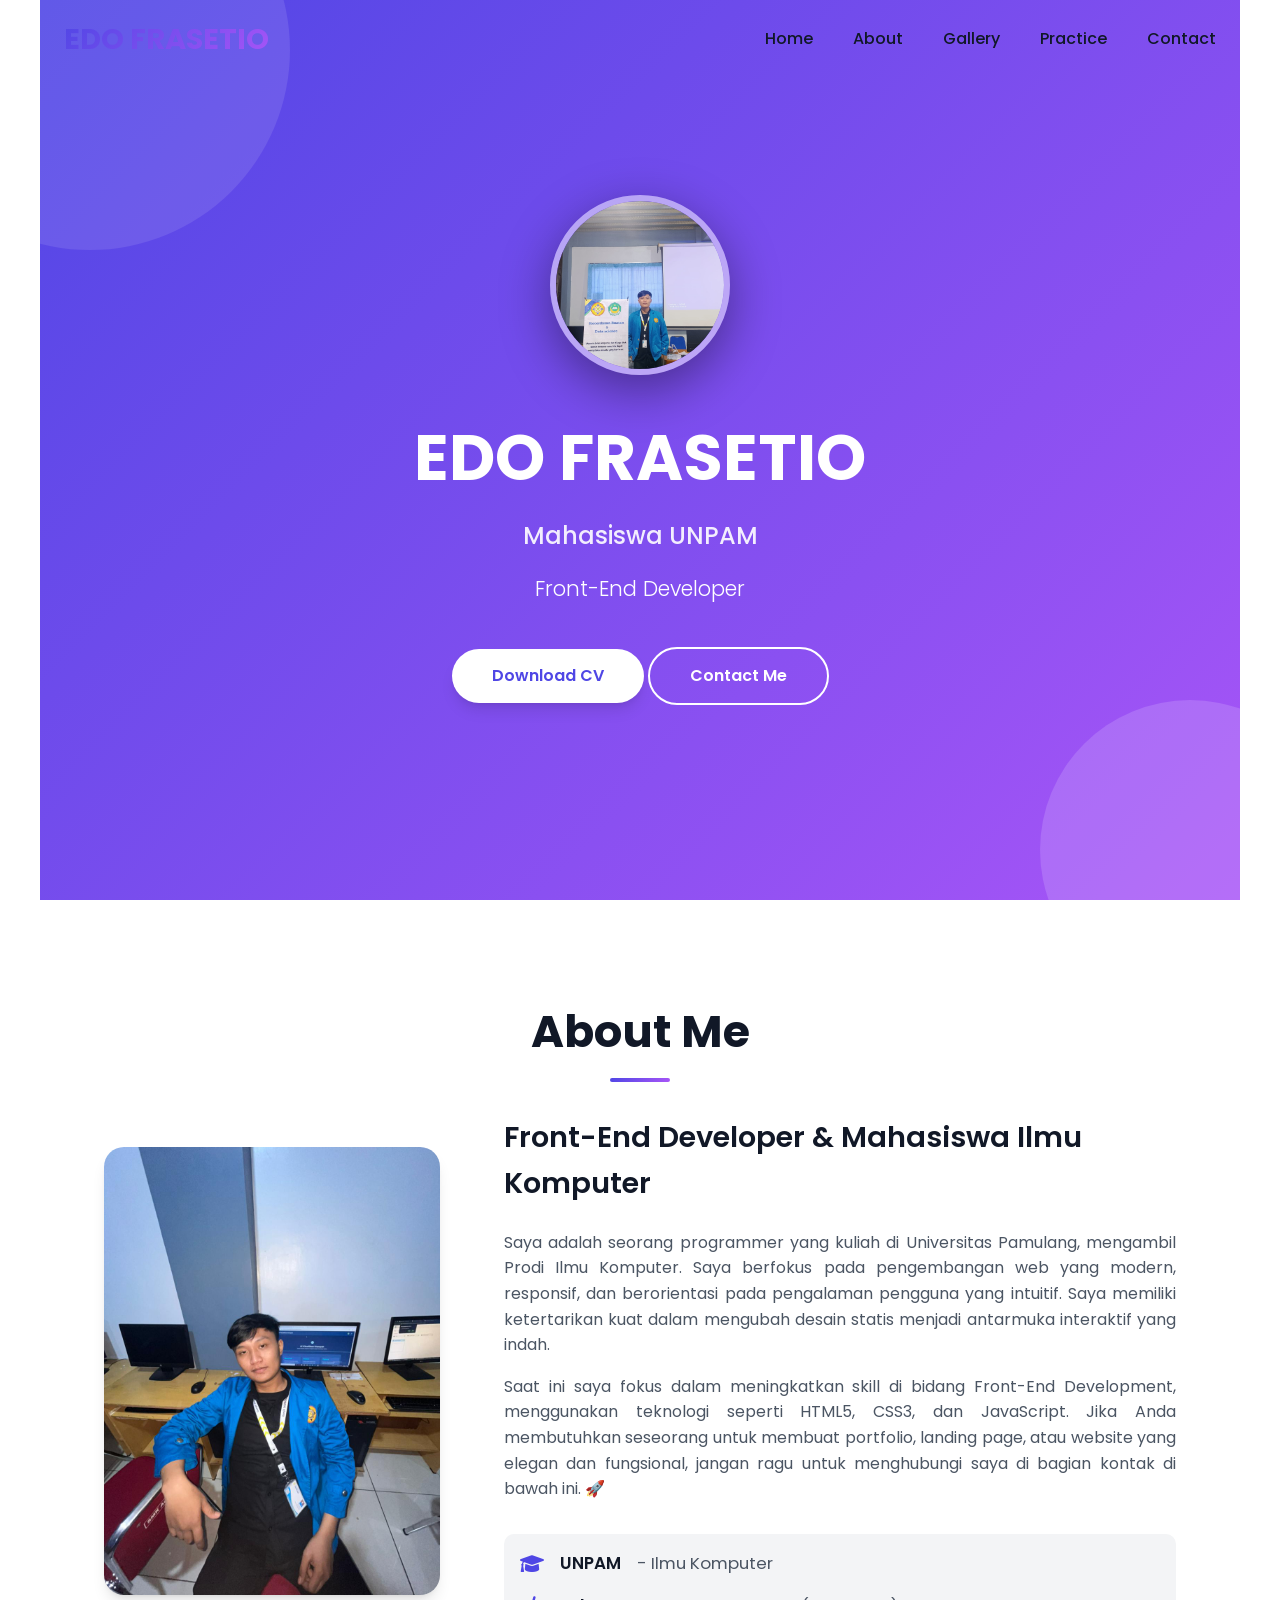
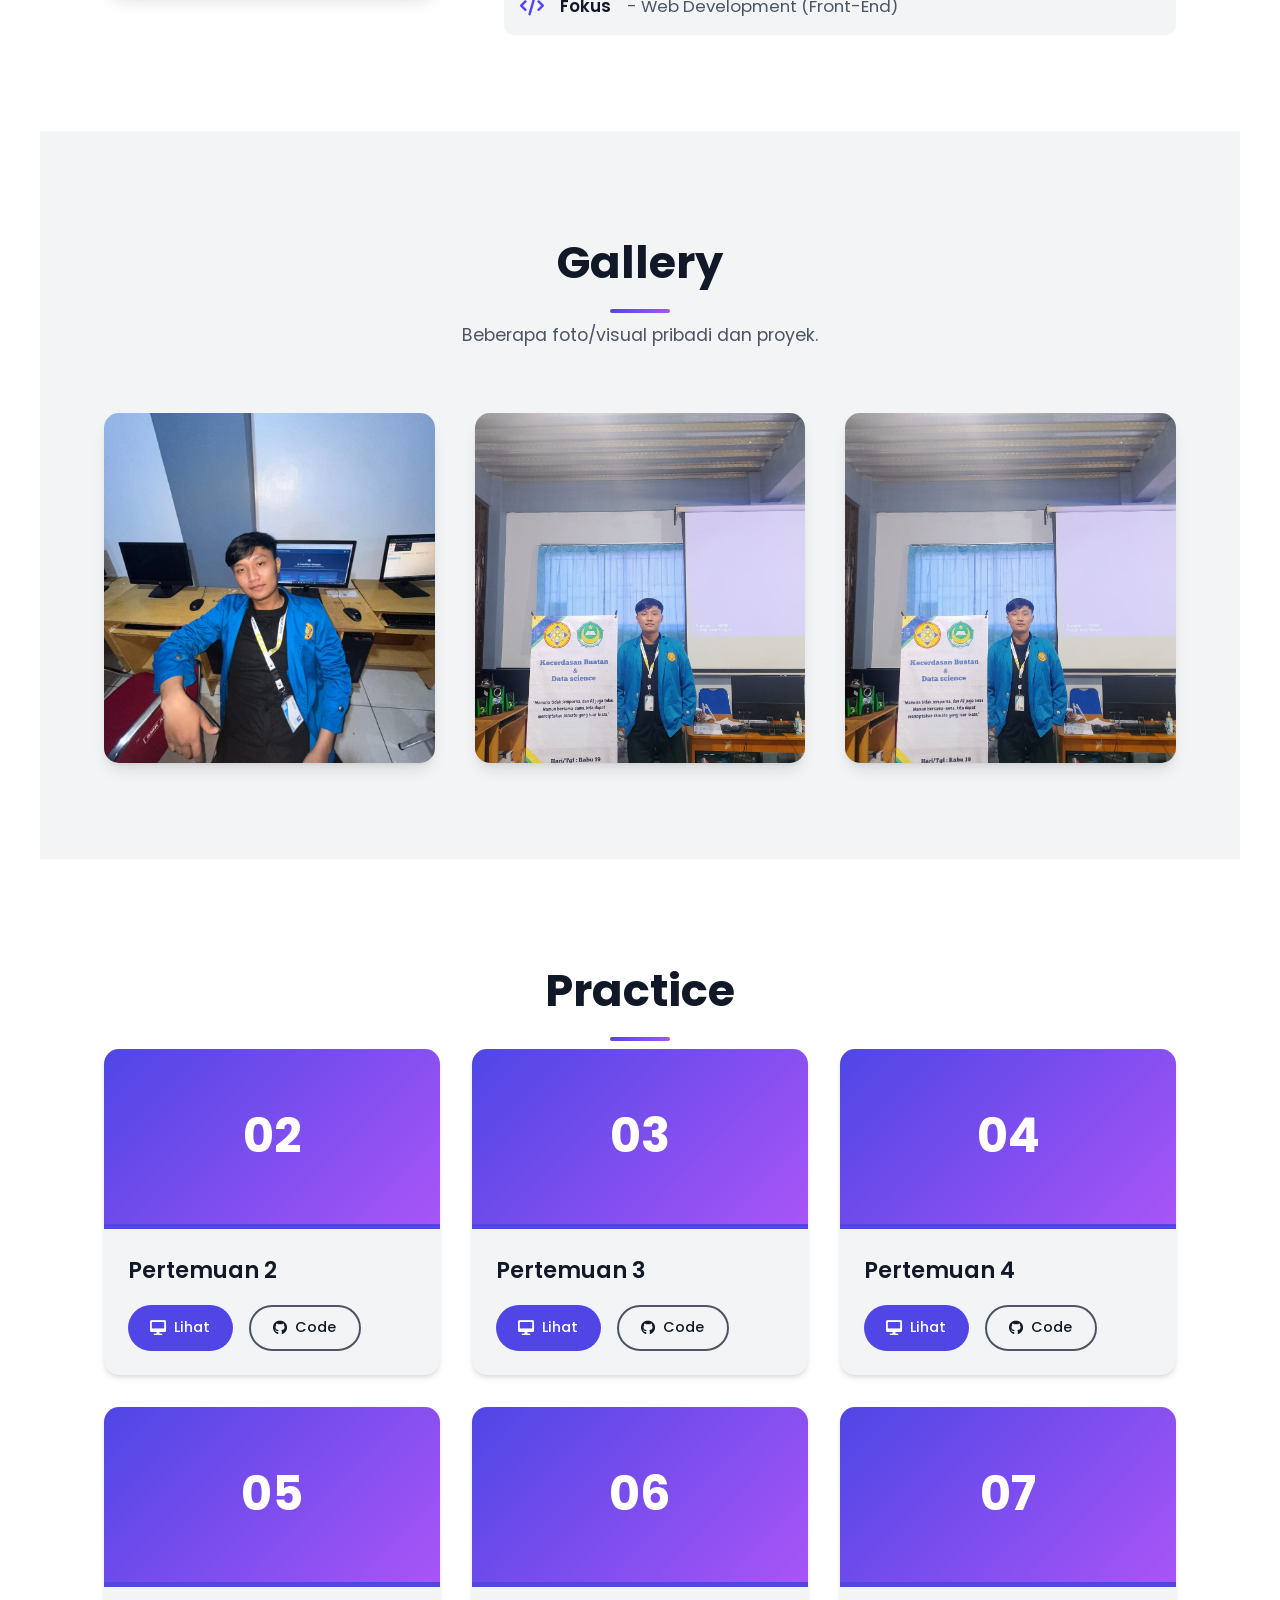
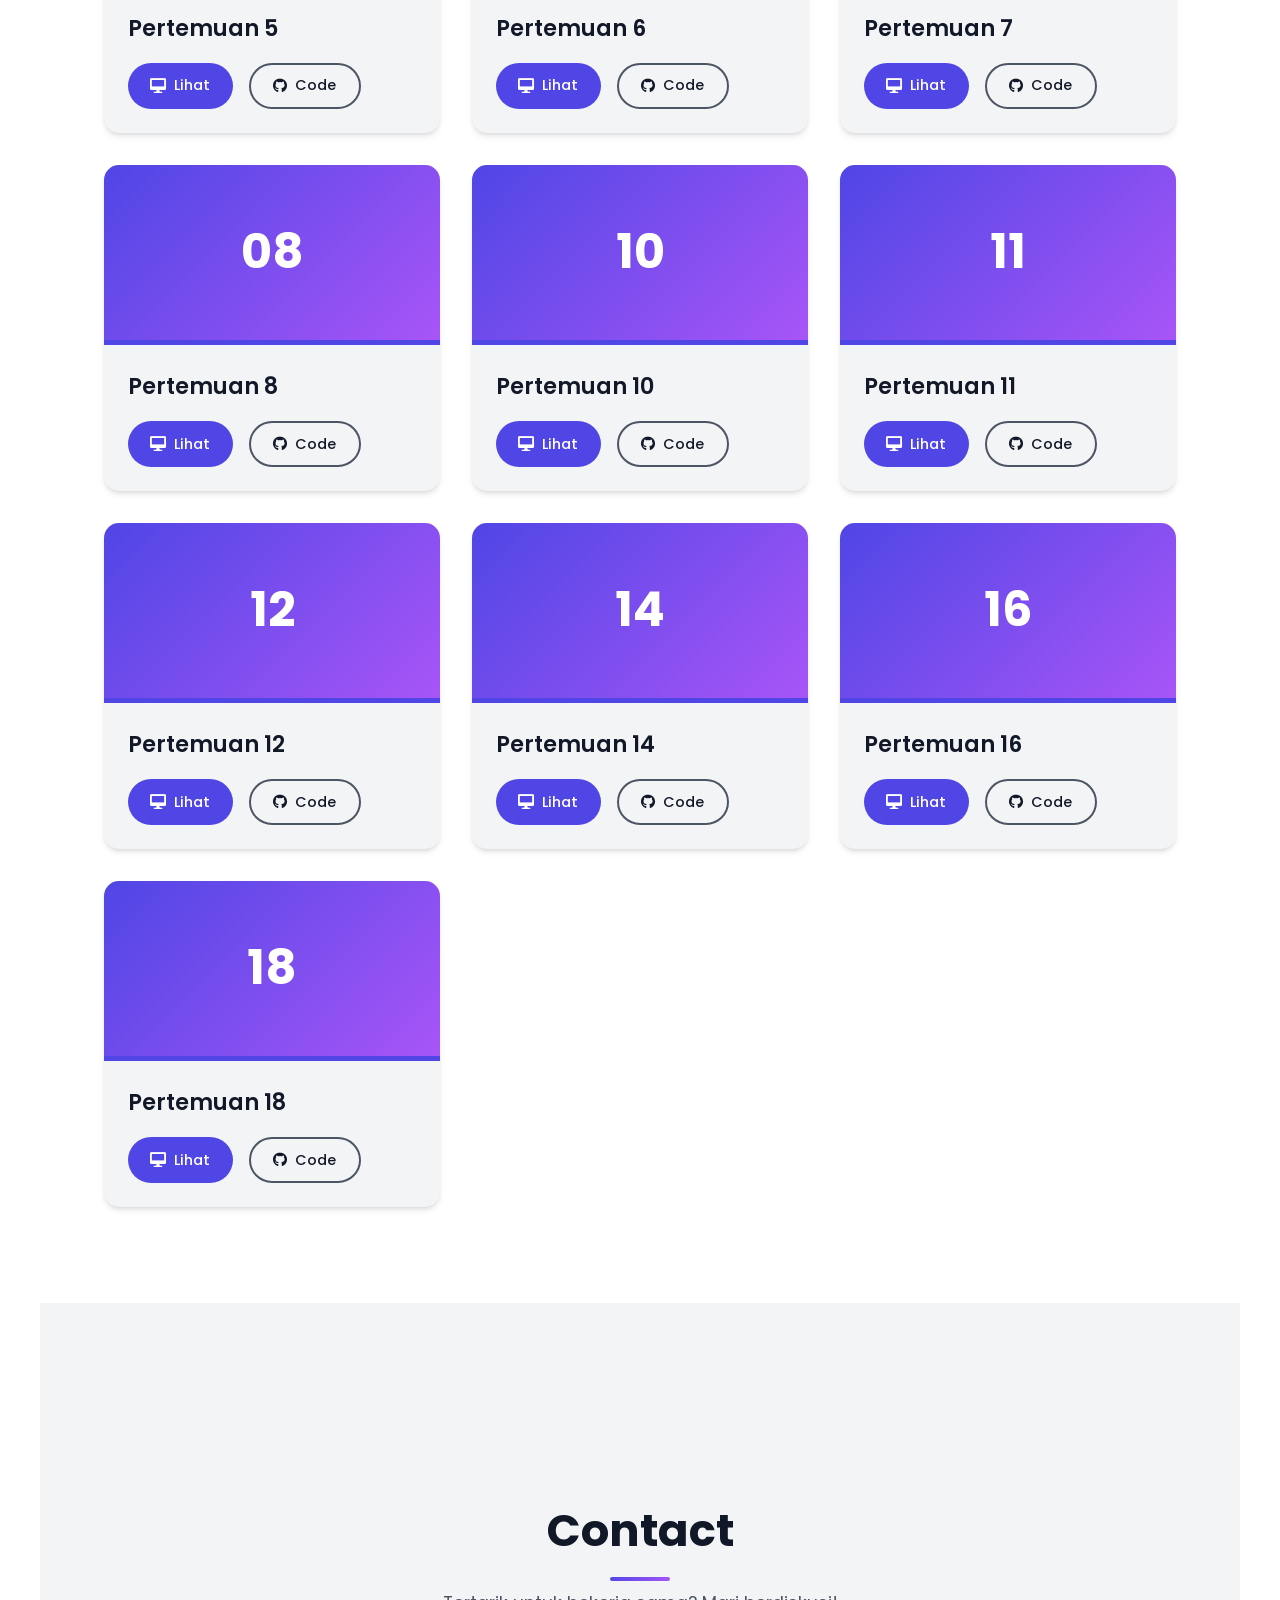
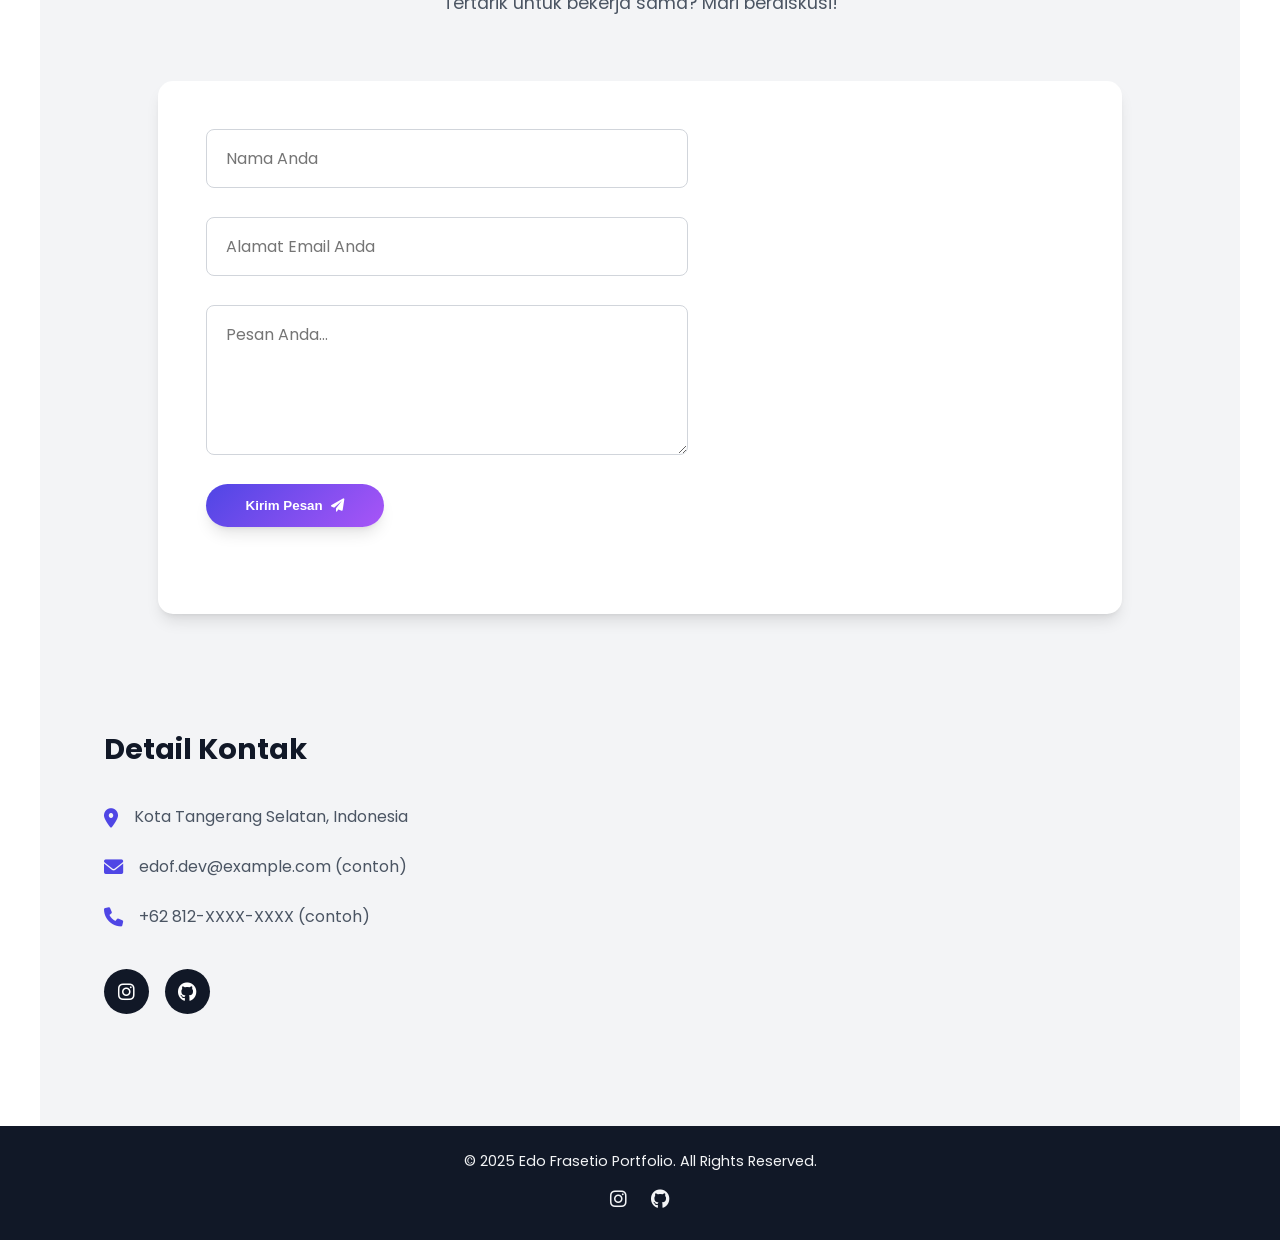
<file: index.html>
<!DOCTYPE html>
<html lang="id">
<head>
    <meta charset="UTF-8">
    <meta name="viewport" content="width=device-width, initial-scale=1.0">
    <title>Portofolio</title>
    <link href="https://fonts.googleapis.com/css2?family=Poppins:wght@300;400;500;600;700&display=swap" rel="stylesheet">
    <link rel="stylesheet" href="https://cdnjs.cloudflare.com/ajax/libs/font-awesome/6.0.0-beta3/css/all.min.css">
    <link rel="stylesheet" href="style.css"> 
</head>
<body>
    <nav class="navbar">
        <div class="logo">EDO FRASETIO</div>
        <ul class="nav-menu">
            <li><a href="#home">Home</a></li>
            <li><a href="#about">About</a></li>
            <li><a href="#gallery">Gallery</a></li>
            <li><a href="#project">Practice</a></li> 
            <li><a href="#contact">Contact</a></li>
        </ul>
        <div class="hamburger">
            <span></span>
            <span></span>
            <span></span>
        </div>
    </nav>

    <section class="hero" id="home">
        <div class="hero-content">
            <img src="img/EDO FRASETIO.02.jpg" alt="Profile" class="hero-image">
            <h1>EDO FRASETIO</h1>
            <h2>Mahasiswa UNPAM</h2>
            <p class="typing-text"></p>
            <div class="hero-buttons">
                <a href="#" class="btn btn-primary">Download CV</a>
                <a href="#contact" class="btn btn-secondary">Contact Me</a>
            </div>
        </div>
    </section>

    <section id="about">
        <h2 class="section-title">About Me</h2>
        <div class="about-content fade-in">
            <div class="about-image">
                <img src="img/EDO FRASETIO.01.jpg" alt="About Me">
            </div>
            <div class="about-text">
                <h3>Front-End Developer & Mahasiswa Ilmu Komputer</h3>
                <p>Saya adalah seorang programmer yang kuliah di Universitas Pamulang, mengambil Prodi Ilmu Komputer. Saya berfokus pada pengembangan web yang modern, responsif, dan berorientasi pada pengalaman pengguna yang intuitif. Saya memiliki ketertarikan kuat dalam mengubah desain statis menjadi antarmuka interaktif yang indah.</p>
                <p>Saat ini saya fokus dalam meningkatkan skill di bidang Front-End Development, menggunakan teknologi seperti HTML5, CSS3, dan JavaScript. Jika Anda membutuhkan seseorang untuk membuat portfolio, landing page, atau website yang elegan dan fungsional, jangan ragu untuk menghubungi saya di bagian kontak di bawah ini. 🚀</p>
                <div class="about-info">
                    <div class="info-item">
                        <i class="fas fa-graduation-cap"></i>
                        <strong>UNPAM</strong> - Ilmu Komputer
                    </div>
                    <div class="info-item">
                        <i class="fas fa-code"></i>
                        <strong>Fokus</strong> - Web Development (Front-End)
                    </div>
                </div>
            </div>
        </div>
    </section>

<section id="gallery" class="gallery-section">
  <h2 class="section-title">Gallery</h2>
  <p class="section-subtitle">Beberapa foto/visual pribadi dan proyek.</p>
  <div class="gallery-container">
    <div class="gallery-card fade-in">
      <img src="img/EDO FRASETIO.01.jpg" alt="Gambar 1" class="gallery-img" />
      <div class="gallery-overlay">
        <h3 class="gallery-title">Profile Saya</h3>
        <p class="gallery-desc">Foto CV / Formal.</p>
      </div>
    </div>

    <div class="gallery-card fade-in">
      <img src="img/EDO FRASETIO.02.jpg" alt="Gambar 2" class="gallery-img" />
      <div class="gallery-overlay">
        <h3 class="gallery-title">Foto saya</h3>
        <p class="gallery-desc">Foto Formal.</p>
      </div>
    </div>

    <div class="gallery-card fade-in">
      <img src="img/EDO FRASETIO.03.jpg" alt="Gambar 3" class="gallery-img" />
      <div class="gallery-overlay">
        <h3 class="gallery-title">Foto Saya</h3>
        <p class="gallery-desc">Foto Formal.</p>
      </div>
    </div>
  </div>
</section>

    <section id="project">
    <h2 class="section-title">Practice</h2>
        <div class="projects-grid">
            <div class="project-card fade-in">
                <div class="project-image">02</div>
                <div class="project-content">
                    <h3>Pertemuan 2</h3>
                <div class="project-buttons">
                        <a href="Pertemuan 2" class="btn-small btn-demo"><i class="fas fa-desktop"></i> Lihat</a>
                        <a href="https://github.com/edofrasetio93-del/Pertemuan-2" class="btn-small btn-code"><i class="fab fa-github"></i> Code</a>
                    </div>
                </div>
            </div>

            <div class="project-card fade-in">
                <div class="project-image">03</div>
                <div class="project-content">
                    <h3>Pertemuan 3</h3>
                <div class="project-buttons">
                        <a href="Pertemuan 3/Font.html" class="btn-small btn-demo"><i class="fas fa-desktop">
                        </i> Lihat</a>
                      <a href="https://github.com/edofrasetio93-del/Pertemuan-3" class="btn-small btn-code"><i class="fab fa-github"></i> Code</a>                    
                    </div>
                </div>
            </div>
            <div class="project-card fade-in">
                <div class="project-image">04</div>
                <div class="project-content">
                    <h3>Pertemuan 4</h3>
                <div class="project-buttons">
                        <a href="Pertemuan 4" class="btn-small btn-demo"><i class="fas fa-desktop"></i> Lihat</a>
                        <a href="https://github.com/edofrasetio93-del/Pertemuan-4" class="btn-small btn-code"><i class="fab fa-github"></i> Code</a>
                    </div>
                </div>
            </div>


            <div class="project-card fade-in">
                <div class="project-image">05</div>
                <div class="project-content">
                    <h3>Pertemuan 5</h3>
                <div class="project-buttons">
                        <a href="Pertemuan 5" class="btn-small btn-demo"><i class="fas fa-desktop"></i> Lihat</a>
                        <a href="https://github.com/edofrasetio93-del/Pertemuan-5" class="btn-small btn-code"><i class="fab fa-github"></i> Code</a>
                    </div>
                </div>
            </div>

            
            <div class="project-card fade-in">
                <div class="project-image">06</div>
                <div class="project-content">
                    <h3>Pertemuan 6</h3>
                <div class="project-buttons">
                        <a href="Pertemuan 6/komponen.html" class="btn-small btn-demo"><i class="fas fa-desktop"></i> Lihat</a>
                        <a href="https://github.com/edofrasetio93-del/Pertemuan-6" class="btn-small btn-code"><i class="fab fa-github"></i> Code</a>
                    </div>
                </div>
            </div>

            <div class="project-card fade-in">
                <div class="project-image">07</div>
                <div class="project-content">
                    <h3>Pertemuan 7</h3>
                <div class="project-buttons">
                        <a href="Pertemuan 7/tabel.html" class="btn-small btn-demo"><i class="fas fa-desktop"></i> Lihat</a>
                        <a href="https://github.com/edofrasetio93-del/Pertemuan-7" class="btn-small btn-code"><i class="fab fa-github"></i> Code</a>
                    </div>
                </div>
            </div>

            <div class="project-card fade-in">
                <div class="project-image">08</div>
                <div class="project-content">
                    <h3>Pertemuan 8</h3>
                <div class="project-buttons">
                        <a href="Pertemuan 8/form.html" class="btn-small btn-demo"><i class="fas fa-desktop"></i> Lihat</a>
                        <a href="https://github.com/edofrasetio93-del/Pertemuan-8" class="btn-small btn-code"><i class="fab fa-github"></i> Code</a>
                    </div>
                </div>
            </div>

            <div class="project-card fade-in">
                <div class="project-image">10</div>
                <div class="project-content">
                    <h3>Pertemuan 10</h3>
                <div class="project-buttons">
                        <a href="Pertemuan 10/pengenalan_css.html" class="btn-small btn-demo"><i class="fas fa-desktop"></i> Lihat</a>
                        <a href="https://github.com/edofrasetio93-del/Pertemuan-10" class="btn-small btn-code"><i class="fab fa-github"></i> Code</a>
                    </div>
                </div>
            </div>

            <div class="project-card fade-in">
                <div class="project-image">11</div>
                <div class="project-content">
                    <h3>Pertemuan 11</h3>
                <div class="project-buttons">
                        <a href="Pertemuan 11/layout_div.html" class="btn-small btn-demo"><i class="fas fa-desktop"></i> Lihat</a>
                        <a href=https://github.com/edofrasetio93-del/Pertemuan-11#" class="btn-small btn-code"><i class="fab fa-github"></i> Code</a>
                    </div>
                </div>
            </div>

            <div class="project-card fade-in">
                <div class="project-image">12</div>
                <div class="project-content">
                    <h3>Pertemuan 12</h3>
                <div class="project-buttons">
                        <a href="Pertemuan 12/Penggunaan_tabel.html" class="btn-small btn-demo"><i class="fas fa-desktop"></i> Lihat</a>
                        <a href="https://github.com/edofrasetio93-del/Pertemuan-12" class="btn-small btn-code"><i class="fab fa-github"></i> Code</a>
                    </div>
                </div>
            </div>

            <div class="project-card fade-in">
                <div class="project-image">14</div>
                <div class="project-content">
                    <h3>Pertemuan 14</h3>
                <div class="project-buttons">
                        <a href="Pertemuan 14/index.html" class="btn-small btn-demo"><i class="fas fa-desktop"></i> Lihat</a>
                        <a href="https://github.com/edofrasetio93-del/Pertemuan-14" class="btn-small btn-code"><i class="fab fa-github"></i> Code</a>
                    </div>
                </div>
            </div>

            <div class="project-card fade-in">
                <div class="project-image">16</div>
                <div class="project-content">
                    <h3>Pertemuan 16</h3>
                <div class="project-buttons">
                        <a href="Pertemuan 16/index.html" class="btn-small btn-demo"><i class="fas fa-desktop"></i> Lihat</a>
                        <a href="https://github.com/edofrasetio93-del/Pertemuan-16" class="btn-small btn-code"><i class="fab fa-github"></i> Code</a>
                    </div>
                </div>
            </div>

            <div class="project-card fade-in">
                <div class="project-image">18</div>
                <div class="project-content">
                    <h3>Pertemuan 18</h3>
                <div class="project-buttons">
                        <a href="Pertemuan 18/Pemesanan Menu/index.html" class="btn-small btn-demo"><i class="fas fa-desktop"></i> Lihat</a>
                        <a href="https://github.com/edofrasetio93-del/Pertemuan-18.git" class="btn-small btn-code"><i class="fab fa-github"></i> Code</a>
                    </div>
                </div>
            </div>
    </section>

<section id="contact">
    <section id="contact">
    <h2 class="section-title">Contact</h2>
    <p class="section-subtitle">Tertarik untuk bekerja sama? Mari berdiskusi!</p>

    <div class="contact-wrapper fade-in">
        <form class="contact-form" id="contact-form" action="https://formspree.io/f/xpwvrjjl" method="POST">
            <div class="form-group">
                <input type="text" name="Nama" id="name" placeholder="Nama Anda" class="input-field" required/>
                <span class="error" id="nameError"></span>
            </div>
            <div class="form-group">
                <input type="email" name="Email" id="email" placeholder="Alamat Email Anda" class="input-field" required/>
                <span class="error" id="emailError"></span>
            </div>
            <div class="form-group">
                <textarea name="Pesan" id="message" placeholder="Pesan Anda..." class="textarea-field" required></textarea>
                <span class="error" id="messageError"></span>
            </div>
            <button type="submit" class="contact-btn btn-primary">Kirim Pesan <i class="fas fa-paper-plane"></i></button>
            <p id="form-status" style="margin-top: 15px; font-weight: bold;"></p> 
        </form>

        </div>
</section>

        <div class="contact-info">
            <h3>Detail Kontak</h3>
            <div class="info-group">
                <i class="fas fa-map-marker-alt"></i>
                <p>Kota Tangerang Selatan, Indonesia</p>
            </div>
            <div class="info-group">
                <i class="fas fa-envelope"></i>
                <p>edof.dev@example.com (contoh)</p>
            </div>
            <div class="info-group">
                <i class="fas fa-phone"></i>
                <p>+62 812-XXXX-XXXX (contoh)</p>
            </div>
            <div class="social-links">
                <a href="#" class="social-link" title="Instagram"><i class="fab fa-instagram"></i></a>
                <a href="https://github.com/edofrasetio93-del" class="social-link" title="GitHub"><i class="fab fa-github"></i></a>
            </div>
        </div>
    </div>
</section>

    <footer>
        <p>&copy; 2025 Edo Frasetio Portfolio. All Rights Reserved.</p>
        <div class="footer-socials">
            <a href="#" class="social-link"><i class="fab fa-instagram" ></i></a>
            <a href="https://github.com/edofrasetio93-del" class="social-link"><i class="fab fa-github"></i></a>
            
        </div>
    </footer>

    <script src="script.js"></script> 
</body>
</html>
</file>
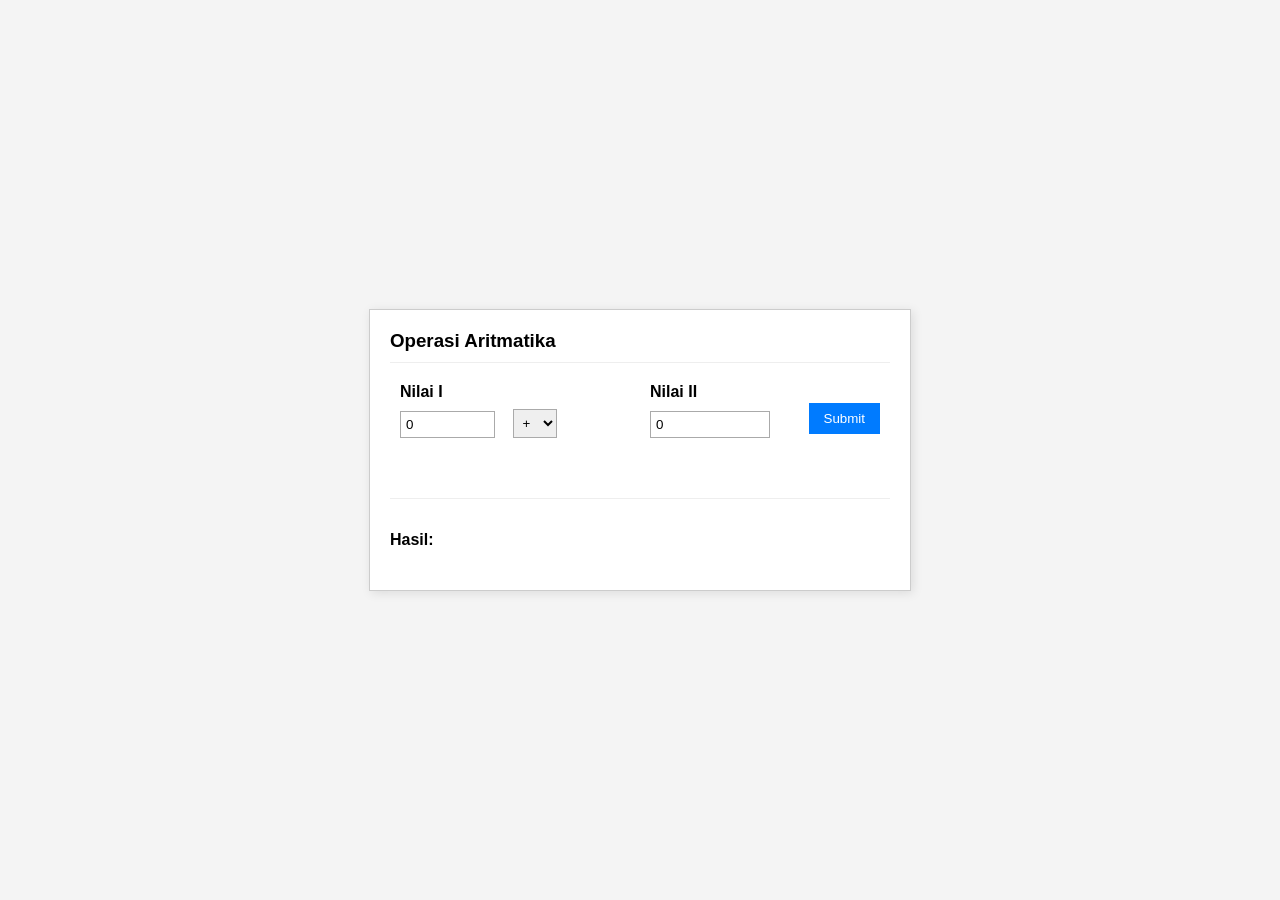
<file: Pertemuan 14/index.html>
<!DOCTYPE html>
<html lang="id">

<head>
  <meta charset="UTF-8">
  <meta name="viewport" content="width=device-width, initial-scale=1.0">
  <title>KALKULATOR</title>
  <style>
    body {
      font-family: Arial, sans-serif;
      display: flex;
      justify-content: center;
      align-items: center;
      min-height: 100vh;
      margin: 0;
      background-color: #f4f4f4;
    }

    .kalkulator-container {
      width: 500px;
      border: 1px solid #ccc;
      box-shadow: 2px 2px 10px rgba(0, 0, 0, 0.1);
      background-color: white;
      padding: 20px;
    }

    .header {
      display: flex;
      justify-content: space-between;
      align-items: center;
      border-bottom: 1px solid #eee;
      padding-bottom: 10px;
      margin-bottom: 20px;
    }

    .header h3 {
      margin: 0;
    }

    .content {
      display: flex;
      flex-direction: column;
    }

    .input-group {
      display: flex;
      justify-content: space-between;
      margin-bottom: 15px;
    }

    .input-col {
      flex: 1;
      padding: 0 10px;
    }

    .input-col label {
      display: block;
      margin-bottom: 5px;
      font-weight: bold;
    }

    .input-col input,
    .input-col select {
      width: calc(100% - 10px);
      padding: 5px;
      margin-top: 5px;
      border: 1px solid #aaa;
    }

    .operator-select {
      display: flex;
      align-items: flex-end;
    }

    .operator-select select {
      width: auto;
      margin-right: 10px;
    }

    .submit-btn {
      background-color: #007bff;
      color: white;
      border: none;
      padding: 8px 15px;
      cursor: pointer;
      float: right;
      margin-top: 20px;
    }

    .welcome-msg {
      text-align: right;
      font-style: italic;
      color: #555;
      margin-bottom: 20px;
    }
  </style>
</head>

<body>

  <div class="kalkulator-container">
    <div class="header">
      <h3>Operasi Aritmatika</h3>
    </div>


    <div class="content">
      <div class="input-group">
        <div class="input-col">
          <label for="nilai1">Nilai I</label>
          <input type="number" id="nilai1" value="0">
    </div>
    <div class="input-group">
        <div class="input-col operator-select">
          <select id="operator">
            <option value="+">+</option>
            <option value="-">-</option>
            <option value="*">*</option>
            <option value="/">/</option>
            <option value="%">%</option>
          </select>
        </div>
        <div class="input-col">
          <label for="nilai2">Nilai II</label>
          <input type="number" id="nilai2" value="0">
        </div>
      </div>

        <div class="input-col" style="text-align: right;">
          <button class="submit-btn" onclick="hitung()">Submit</button>
        </div>
      </div>

      <div style="margin-top: 30px; border-top: 1px solid #eee; padding-top: 10px;">
        <h4>Hasil: <span id="hasil"></span></h4>
      </div>
    </div>
  </div>

  <script src="script.js"></script>

</body>

</html>
</file>
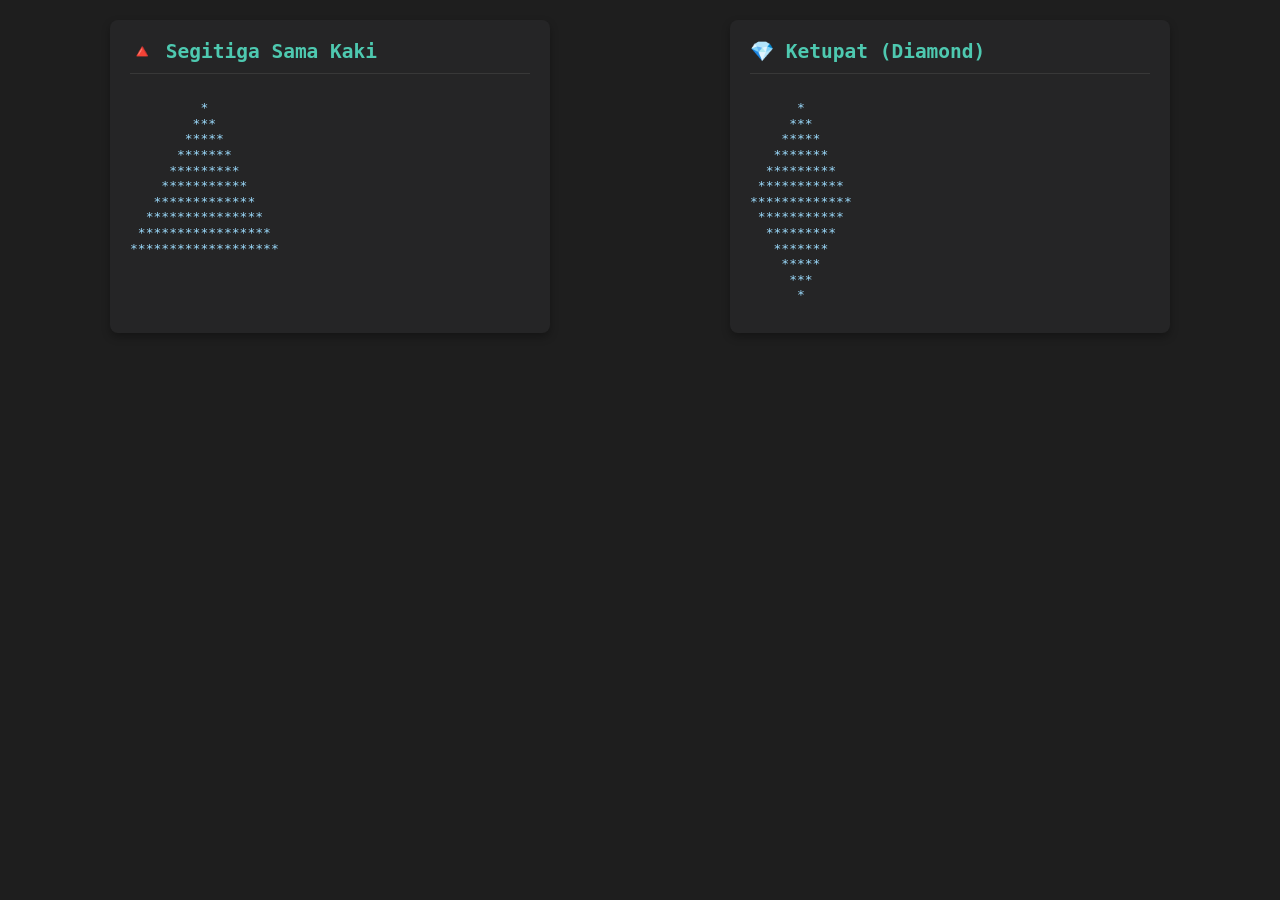
<file: pertemuan 16/index.html>
<!DOCTYPE html>
<html lang="id">
<head>
    <meta charset="UTF-8">
    <meta name="viewport" content="width=device-width, initial-scale=1.0">
    <title>Pola Bintang JavaScript</title>
    <link rel="stylesheet" href="style.css">
</head>
<body>

    <div class="container">
        <h2>🔺 Segitiga Sama Kaki</h2>
        <pre id="outputSegitiga"></pre>
    </div>

    <div class="container">
        <h2>💎 Ketupat (Diamond)</h2>
        <pre id="outputKetupat"></pre>
    </div>

    <script src="script.js"></script>

</body>
</html>
</file>
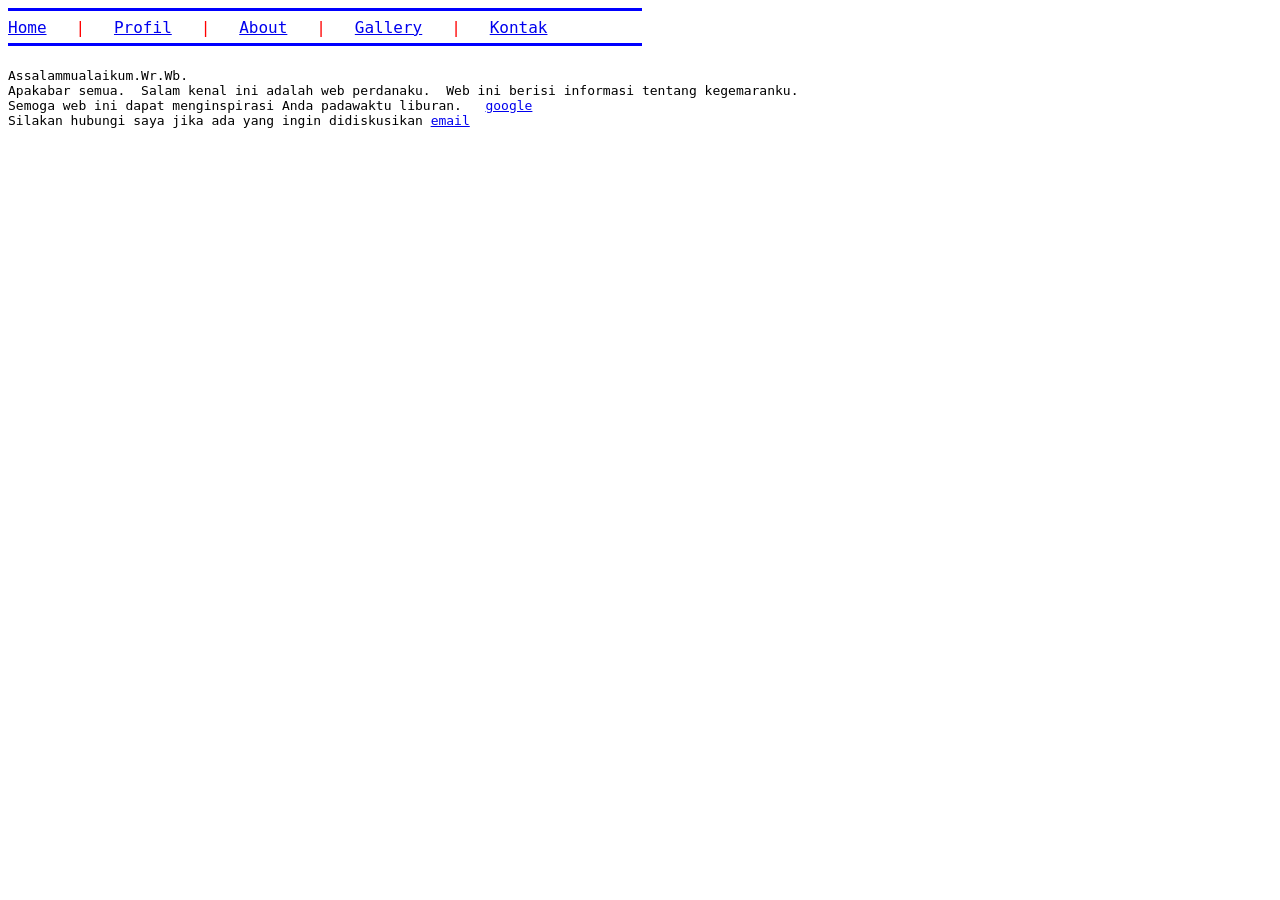
<file: Pertemuan 5/index.html>
<HTML>

<HEAD>
  <TITLE> Contoh Hyperlink </TITLE>
</HEAD>

<BODY>
  <pre>
<hr color="blue" size=3 width=50% align="left"><font size= 4 color="red"><a
href="home.html">Home</a>   |   <a href="profil.html">Profil</a>   |   <a href="about.html">About</a>   |   <a href="galery.html">Gallery</a>   |   <a href="kontak.html">Kontak</a></font>
<hr color="blue" size=3 width=50% align="left">
<font size=3>Assalammualaikum.Wr.Wb. 
Apakabar semua.  Salam kenal ini adalah web perdanaku.  Web ini berisi informasi tentang kegemaranku. <br>Semoga web ini dapat menginspirasi Anda padawaktu liburan.   <a href="https://share.google/t0PjPVH1r5dU6V2US">google</a>
Silakan hubungi saya jika ada yang ingin didiskusikan <a href="tommario170@gmail.com">email</a> 
</font>
</pre>
</BODY>

</HTML>
</file>
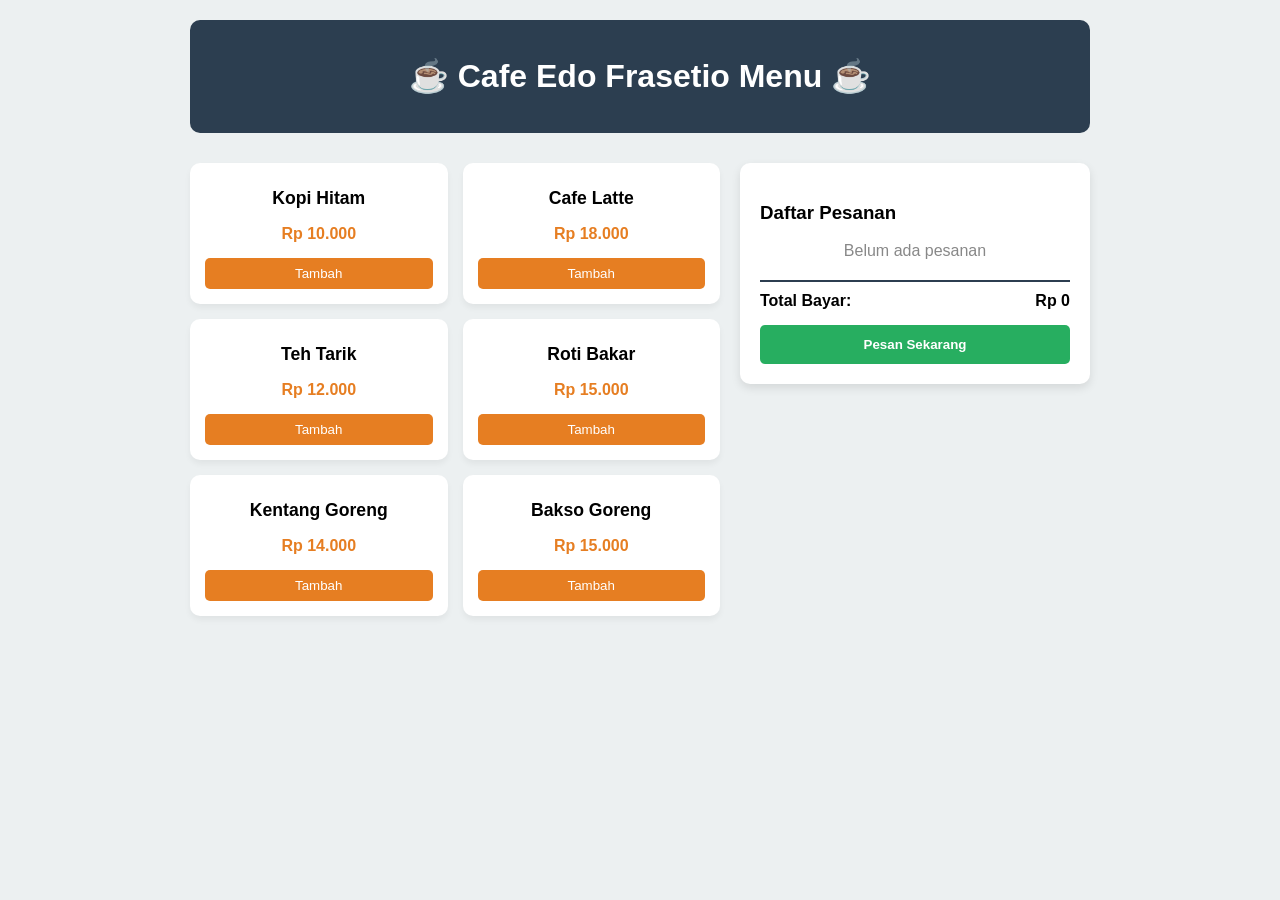
<file: Pertemuan 18/Pemesanan Menu/index.html>
<!DOCTYPE html>
<html lang="id">
<head>
    <meta charset="UTF-8">
    <meta name="viewport" content="width=device-width, initial-scale=1.0">
    <title>Sistem Pemesanan Menu Cafe</title>
    <link rel="stylesheet" href="style.css">
</head>
<body>

<div class="container">
    <header>
        <h1>☕ Cafe Edo Frasetio Menu ☕</h1>
    </header>

    <div class="menu-grid">
        <div class="menu-card">
            <h3>Kopi Hitam</h3>
            <p>Rp 10.000</p>
            <button class="btn-add" onclick="tambahItem('Kopi Hitam', 10000)">Tambah</button>
        </div>
        <div class="menu-card">
            <h3>Cafe Latte</h3>
            <p>Rp 18.000</p>
            <button class="btn-add" onclick="tambahItem('Cafe Latte', 18000)">Tambah</button>
        </div>
        <div class="menu-card">
            <h3>Teh Tarik</h3>
            <p>Rp 12.000</p>
            <button class="btn-add" onclick="tambahItem('Teh Tarik', 12000)">Tambah</button>
        </div>
        <div class="menu-card">
            <h3>Roti Bakar</h3>
            <p>Rp 15.000</p>
            <button class="btn-add" onclick="tambahItem('Roti Bakar', 15000)">Tambah</button>
        </div>
        <div class="menu-card">
            <h3>Kentang Goreng</h3>
            <p>Rp 14.000</p>
            <button class="btn-add" onclick="tambahItem('Kentang Goreng', 14000)">Tambah</button>
        </div>
        <div class="menu-card">
            <h3>Bakso Goreng</h3>
            <p>Rp 15.000</p>
            <button class="btn-add" onclick="tambahItem('Bakso Goreng', 15000)">Tambah</button>
        </div>
    </div>

    <div class="cart-section">
        <h3>Daftar Pesanan</h3>
        <div id="cart-list">
            <p style="color: #888; text-align: center;">Belum ada pesanan</p>
        </div>
        
        <div class="total-area">
            <div style="display: flex; justify-content: space-between; font-weight: bold;">
                <span>Total Bayar:</span>
                <span id="total-harga">Rp 0</span>
            </div>
            <button class="btn-checkout" onclick="checkout()">Pesan Sekarang</button>
        </div>
    </div>
</div>

<script src="script.js"></script>

</body>
</html>
</file>
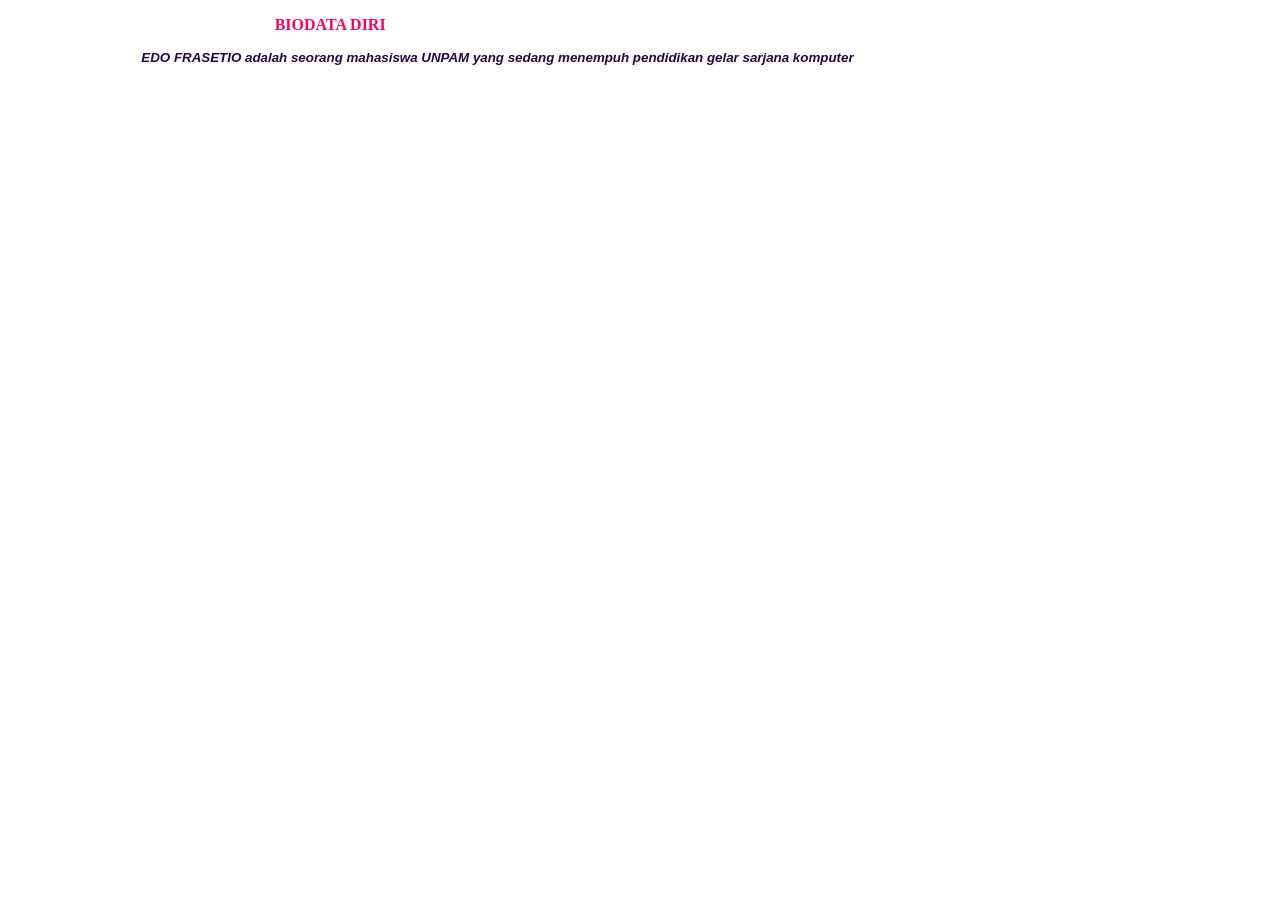
<file: Pertemuan 10/pengenalan_css.html>
<!DOCTYPE html>
<html lang="en">

<head>
  <meta charset="UTF-8">
  <meta name="viewport" content="width=device-width, initial-scale=1.0">
  <title>Pengenalan CSS</title>
  <style type="text/css">
    .htebal {
      font-family: Tahoma;
      color: rgb(255, 0, 98);
      font-weight: bold;
      text-indent: 200pt;
    }

    h2.hmiring {
      font-family: Arial;
      color: rgb(40, 2, 77);
      font-size: 10pt;
      font-style: italic;
      text-indent: 100pt;
    }
  </style>
</head>

<body>
  <p class="htebal">BIODATA DIRI</p>
  <h2 class="hmiring">
    EDO FRASETIO adalah seorang mahasiswa UNPAM yang sedang menempuh pendidikan gelar sarjana komputer
  </h2>
</body>

</html>
</file>
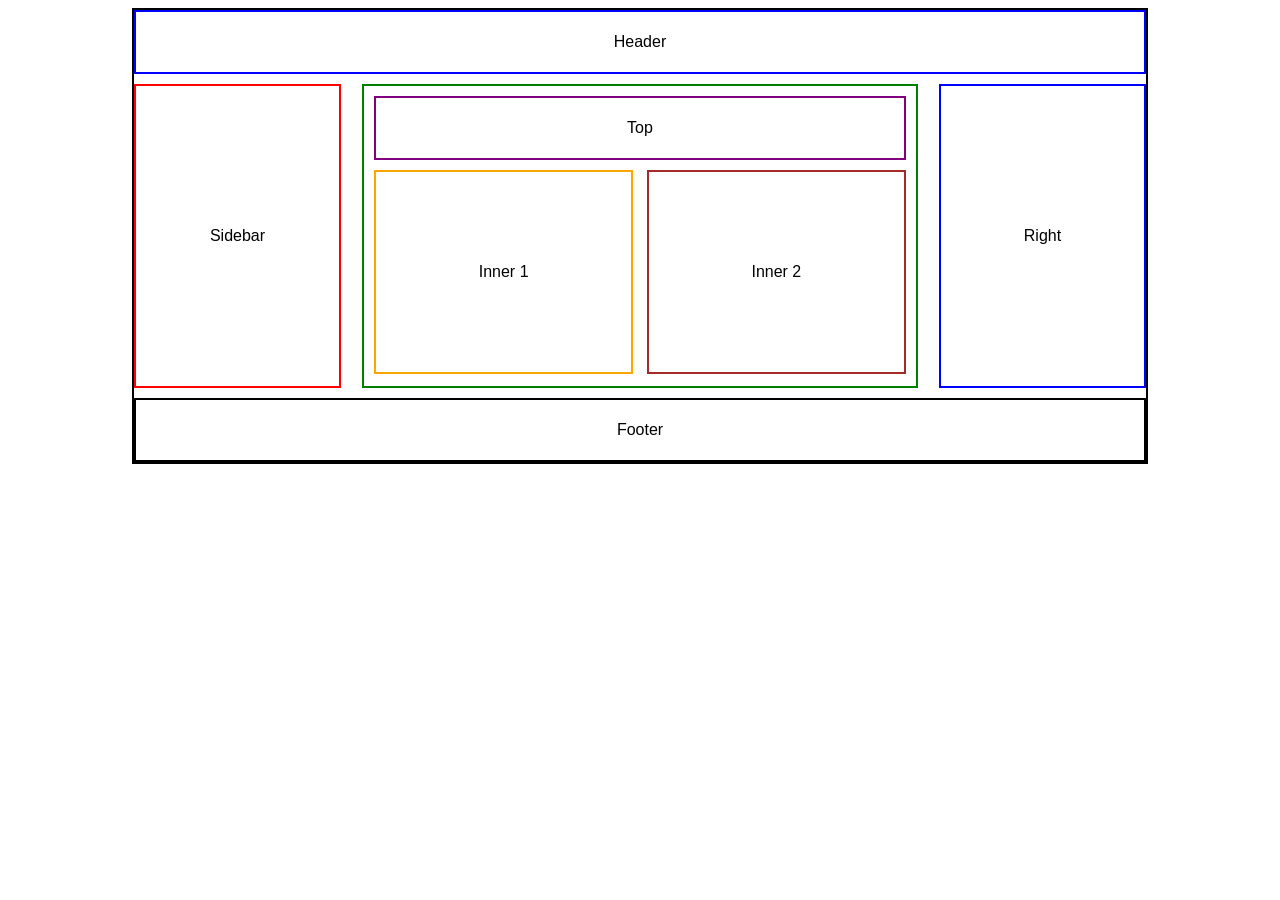
<file: Pertemuan 11/layout_div.html>
<!DOCTYPE html>
<html lang="id">
<head>
  <meta charset="UTF-8">
  <meta name="viewport" content="width=device-width, initial-scale=1.0">
  <title>Contoh Layout Div</title>
  <link rel="stylesheet" href="style.css">
</head>
<body>

  <div id="wrapper">
    <div id="header">Header</div>

    <div id="main">
      <div id="sidebar">Sidebar</div>

      <div id="content">
        <div id="top">Top</div>

        <div id="inner">
          <div id="inner2">Inner 1</div>
          <div id="sidebar2">Inner 2</div>
        </div>
      </div>

      <div id="right">Right</div>
    </div>

    <div id="footer">Footer</div>
  </div>

</body>
</html>
</file>
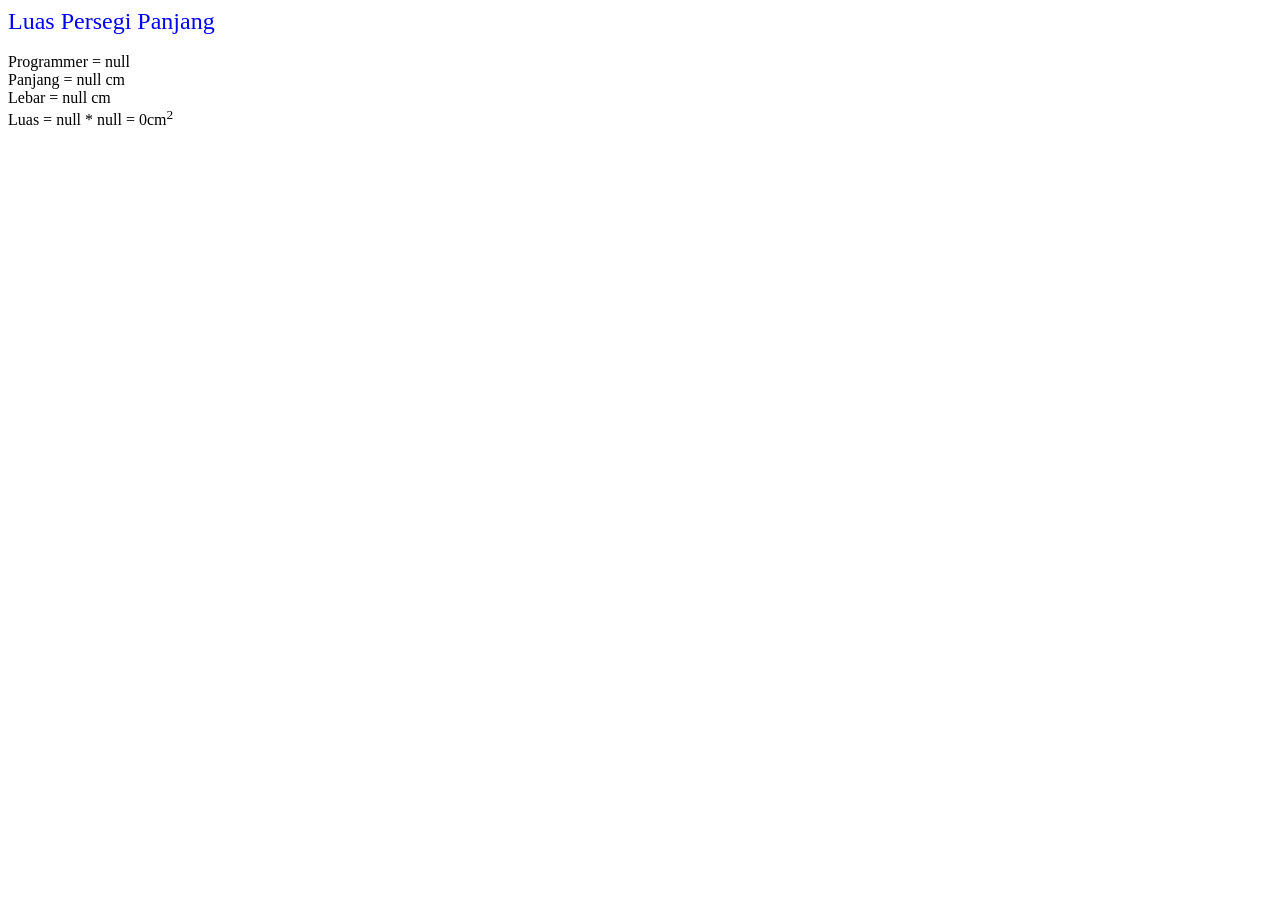
<file: Pertemuan 14/Alert.html>
<!DOCTYPE html>
<html lang="en">
<head>
  <meta charset="UTF-8">
  <meta name="viewport" content="width=device-width, initial-scale=1.0">
  <title>Contoh Alert</title>
</head>
<body>
  <script language="JavaScript" type="text/javascript">
    nama = prompt("Masukkan nama Anda");
    panjang = prompt("Masukan panjang", "25");
    lebar = prompt("Masukan lebar", "");

    // luas = parseInt(panjang) * parseInt(lebar);  // parseInt
    luas = panjang * lebar; // parseFloat otomatis dari prompt

    document.write("<font size=5 color='blue'>Luas Persegi Panjang</font><br>");
    document.write("<br>");
    document.write("Programmer = " + nama + "<br>");
    document.write("Panjang = " + panjang + " cm<br>");
    document.write("Lebar = " + lebar + " cm<br>");
    document.write("Luas = " + panjang + " * " + lebar + " = " + luas +
    "cm<sup>2</sup><br>");
</script>
</body>
</html>
</file>
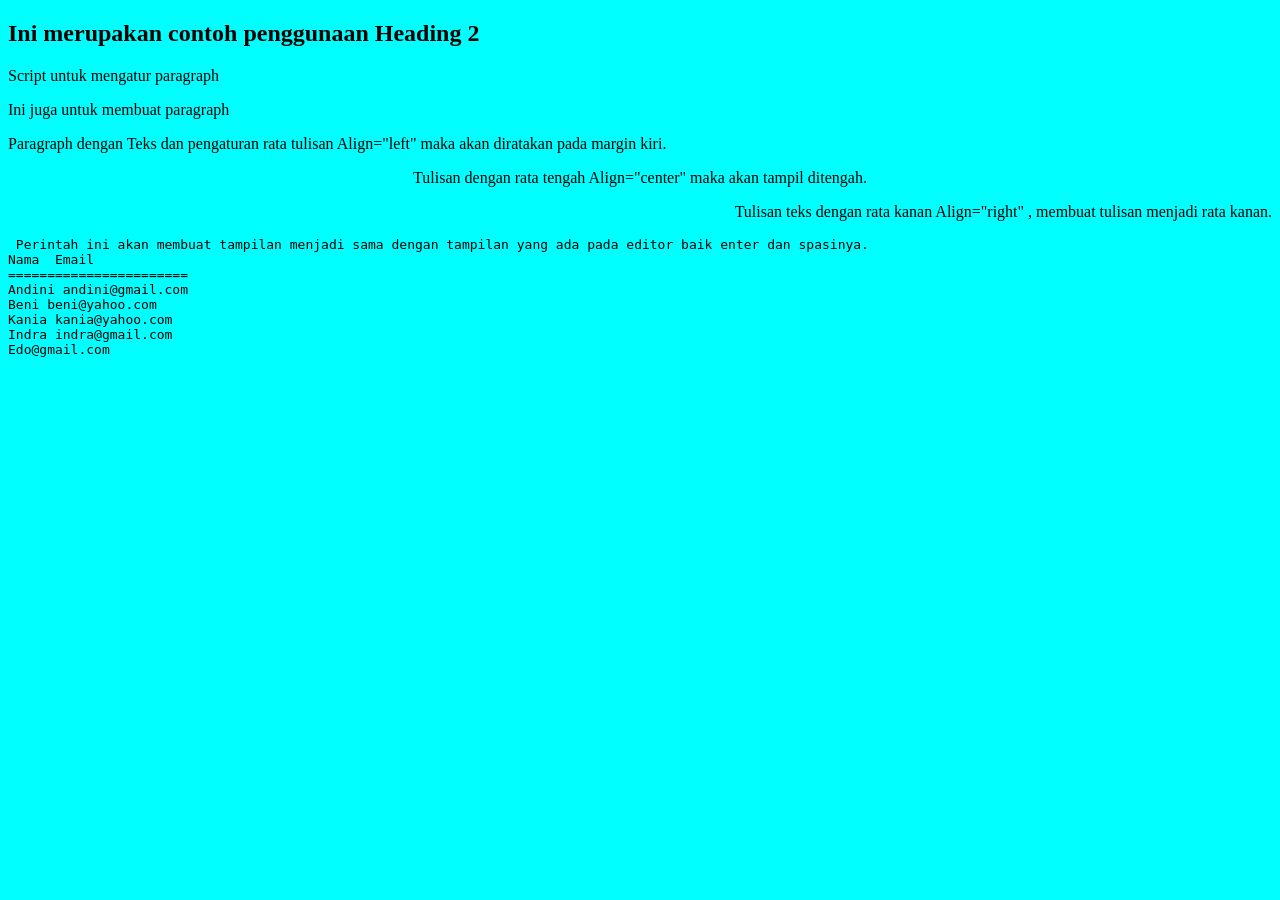
<file: Pertemuan 2/pre.html>
<!DOCTYPE html>
<html lang="id">

<head>
  <meta charset="UTF-8">
  <meta name="viewport" content="width=device-width, initial-scale=1.0">
  <title>Penggunaan Pre</title>
</head>

<body bgcolor="cyan">
  <h2>Ini merupakan contoh penggunaan Heading 2</h2>
  <p>Script untuk mengatur paragraph
  <p>Ini juga untuk membuat paragraph
  <p align="left"> Paragraph dengan Teks dan pengaturan rata tulisan Align="left" maka akan diratakan pada margin kiri.
  <p align="center"> Tulisan dengan rata tengah Align="center" maka akan tampil ditengah.
  <p align="right"> Tulisan teks dengan rata kanan Align="right" , membuat tulisan menjadi rata kanan.
  <pre> Perintah ini akan membuat tampilan menjadi sama dengan tampilan yang ada pada editor baik enter dan spasinya.
Nama  Email
=======================
Andini andini@gmail.com
Beni beni@yahoo.com
Kania kania@yahoo.com
Indra indra@gmail.com
Edo@gmail.com
</pre>


</body>

</html>
</file>
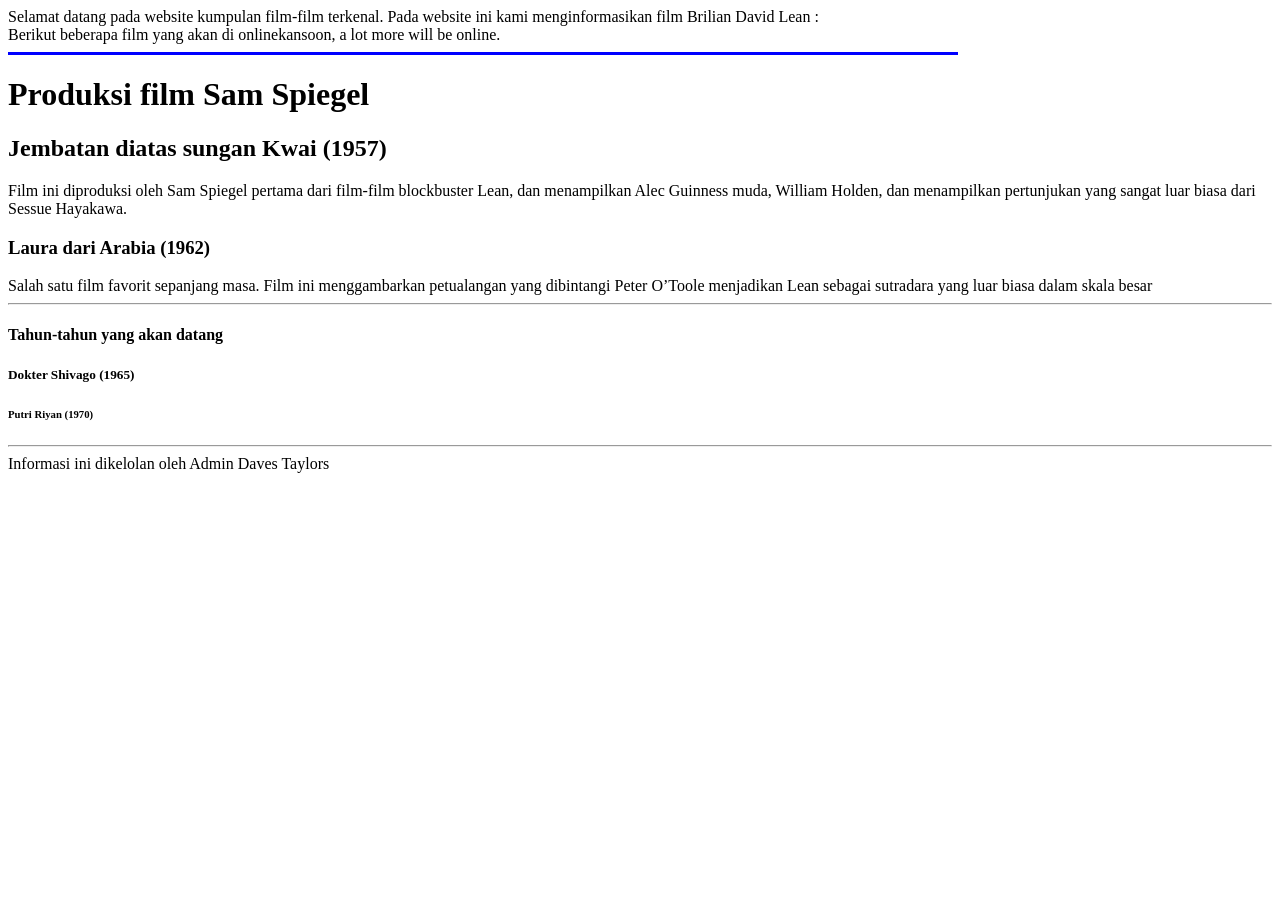
<file: Pertemuan 2/web.html>
<!DOCTYPE html>
<html lang="en">

<head>
  <meta charset="UTF-8">
  <meta name="viewport" content="width=device-width, initial-scale=1.0">
  <title>Website Film terkenal</title>
</head>

<body>
  Selamat datang pada website kumpulan film-film terkenal. Pada website ini kami
  menginformasikan film Brilian David Lean :<br>
  Berikut beberapa film yang akan di onlinekansoon, a lot more will be online.
  <hr width=75% size=3 color="blue" align=left>
  <h1>Produksi film Sam Spiegel</h1>
  <h2>Jembatan diatas sungan Kwai (1957)</h2>
  <p>Film ini diproduksi oleh Sam Spiegel pertama dari film-film blockbuster Lean, dan menampilkan Alec Guinness muda,
    William Holden, dan menampilkan pertunjukan yang sangat luar biasa dari Sessue Hayakawa.
  <h3>Laura dari Arabia (1962)</h3>
  Salah satu film favorit sepanjang masa. Film ini menggambarkan petualangan yang dibintangi Peter O’Toole menjadikan
  Lean sebagai sutradara yang luar biasa dalam skala besar
  <hr>
  <h4>Tahun-tahun yang akan datang</h4>
  <h5>Dokter Shivago (1965)</h5>
  <h6>Putri Riyan (1970)</h6>
  <hr>
  Informasi ini dikelolan oleh Admin Daves Taylors
</body>

</html>
</file>
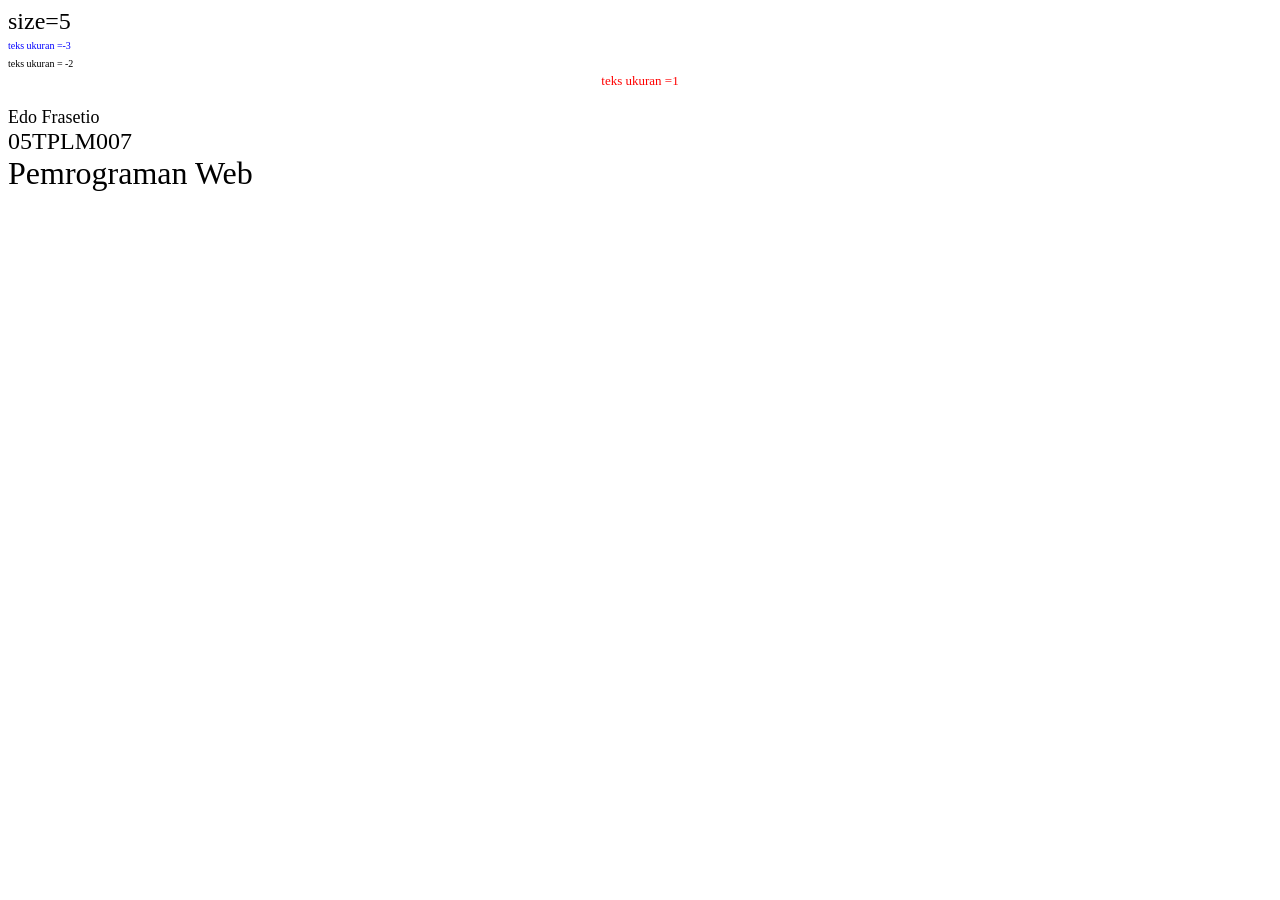
<file: Pertemuan 3/Font.html>
<!DOCTYPE html>
<html lang="id">

<head>
  <meta charset="UTF-8">
  <meta name="viewport" content="width=device-width, initial-scale=1.0">
  <title>Pengunaan Font</title>
</head>

<body>
  <basefont size=3>
  <font size=5>size=5</font>
  <br>
  <font size=-3 color="blue">teks ukuran =-3</font>
  <br>
  <font face="arial black" size=-2>teks ukuran = -2</font>
  <br>
  <center>
    <font face="comic sans ms" color="red" size=-1>teks ukuran =1</font>
  </center>
  <br>
  <font size="+1">Edo Frasetio
  </font> <br>
  <font size=+2>05TPLM007
  </font> <br>
  <font size=+3>Pemrograman Web
  </font>

</body>

</html>
</file>
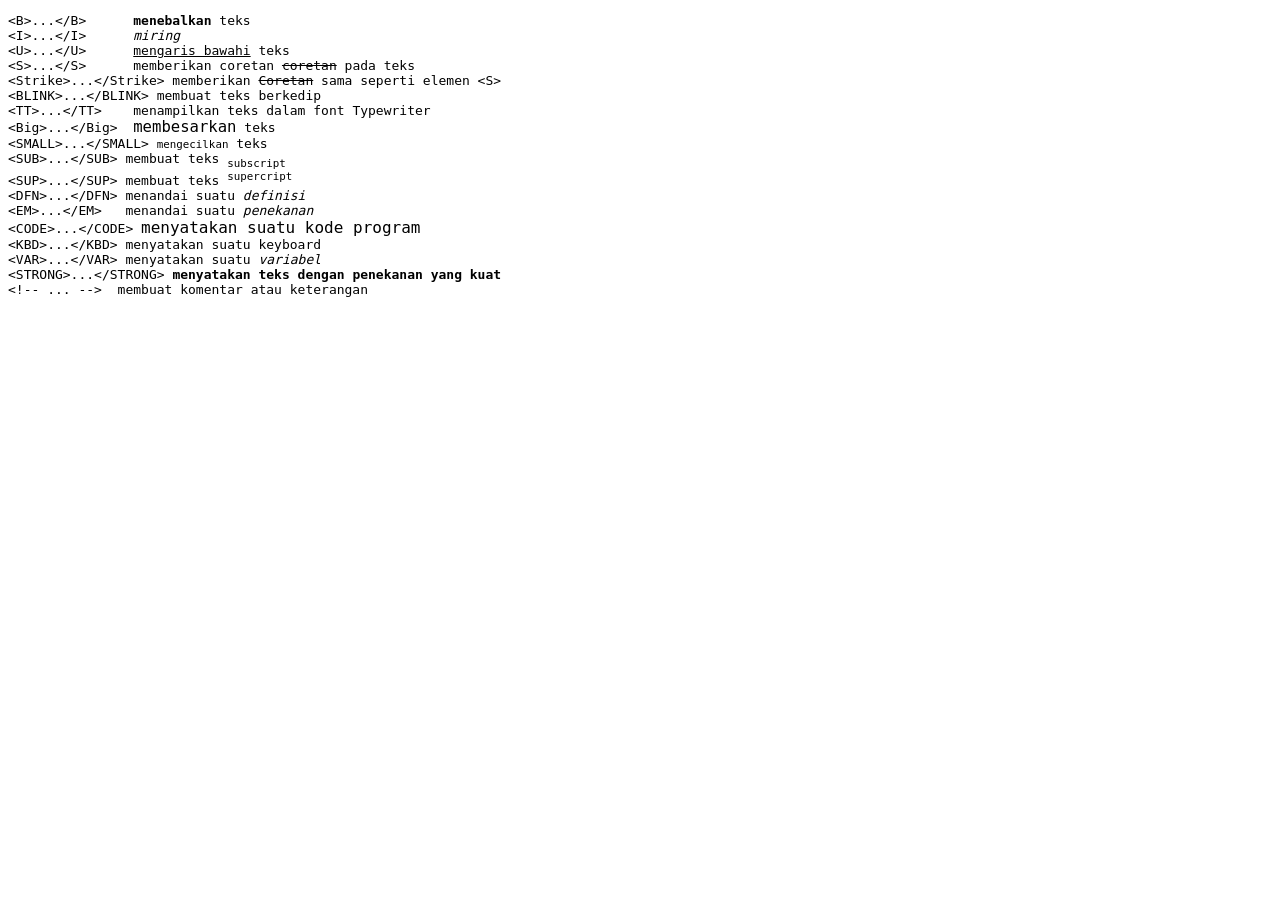
<file: Pertemuan 3/karakter.html>
<!DOCTYPE html>
<html lang="en">

<head>
  <meta charset="UTF-8">
  <meta name="viewport" content="width=device-width, initial-scale=1.0">
  <title>Karakter Khusus</title>
</head>

<body>
  <pre>
&lt;B&gt;...&lt;/B&gt;      <b>menebalkan</b> teks
&lt;I&gt;...&lt;/I&gt;      <i>miring</i>
&lt;U&gt;...&lt;/U&gt;      <u>mengaris bawahi</u> teks
&lt;S&gt;...&lt;/S&gt;      memberikan coretan <s>coretan</s> pada teks
&lt;Strike&gt;...&lt;/Strike&gt; memberikan <strike>Coretan</strike> sama seperti elemen &lt;S&gt;
&lt;BLINK&gt;...&lt;/BLINK&gt; membuat teks <blink>berkedip</blink>
&lt;TT&gt;...&lt;/TT&gt;    menampilkan teks dalam font <tt>Typewriter</tt>
&lt;Big&gt;...&lt;/Big&gt;  <big>membesarkan</big> teks
&lt;SMALL&gt;...&lt;/SMALL&gt; <small>mengecilkan</small> teks
&lt;SUB&gt;...&lt;/SUB&gt; membuat teks <sub>subscript</sub>
&lt;SUP&gt;...&lt;/SUP&gt; membuat teks <sup>supercript</sup>
&lt;DFN&gt;...&lt;/DFN&gt; menandai suatu <dfn>definisi</dfn>
&lt;EM&gt;...&lt;/EM&gt;   menandai suatu <em>penekanan</em>
&lt;CODE&gt;...&lt;/CODE&gt; <font size="4">menyatakan suatu <code>kode program</code></font>
&lt;KBD&gt;...&lt;/KBD&gt; menyatakan <kbd>suatu keyboard</kbd>
&lt;VAR&gt;...&lt;/VAR&gt; menyatakan suatu <var>variabel</var>
&lt;STRONG&gt;...&lt;/STRONG&gt; <strong>menyatakan teks dengan penekanan yang kuat</strong>
&lt;!-- ... --&gt;  membuat komentar atau keterangan


  </pre>

</body>

</html>
</file>
<file: style.css>
/* ===== RESET & VARIABLES ===== */
* {
    margin: 0;
    padding: 0;
    box-sizing: border-box;
}

:root {
    /* Palet Warna yang Lebih Fresh dan Konsisten */
    --primary-color: #4f46e5; /* Indigo */
    --secondary-color: #a855f7; /* Purple */
    --dark-color: #111827; /* Darker background/text */
    --light-color: #f3f4f6; /* Light background */
    --text-color: #4b5563; /* Medium text */
    --white: #ffffff;
    --gradient: linear-gradient(135deg, var(--primary-color) 0%, var(--secondary-color) 100%);
    --shadow-md: 0 4px 6px -1px rgba(0, 0, 0, 0.1), 0 2px 4px -2px rgba(0, 0, 0, 0.1);
    --shadow-lg: 0 10px 15px -3px rgba(0, 0, 0, 0.1), 0 4px 6px -4px rgba(0, 0, 0, 0.1);
}

html {
    scroll-behavior: smooth;
}

body {
    font-family: 'Poppins', sans-serif;
    color: var(--text-color);
    line-height: 1.6;
    overflow-x: hidden;
    background-color: var(--white);
}

/* Global Link/A Styling */
a {
    color: var(--primary-color);
    text-decoration: none;
    transition: color 0.3s;
}

a:hover {
    color: var(--secondary-color);
}

/* ===== NAVBAR ===== */
.navbar {
    position: fixed;
    top: 0;
    width: 100%;
    background: transparent;
    padding: 1rem 5%;
    display: flex;
    justify-content: space-between;
    align-items: center;
    z-index: 1000;
    transition: all 0.3s ease;
}

.navbar.scrolled {
    background: rgba(255, 255, 255, 0.98);
    backdrop-filter: blur(15px);
    box-shadow: var(--shadow-md);
    padding: 0.75rem 5%;
}

.logo {
    font-size: 1.8rem;
    font-weight: 700;
    background: var(--gradient);
    -webkit-background-clip: text;
    -webkit-text-fill-color: transparent;
    background-clip: text;
}

.nav-menu {
    display: flex;
    list-style: none;
    gap: 2.5rem;
}

.nav-menu a {
    color: var(--dark-color);
    font-weight: 500;
    position: relative;
    padding: 0.5rem 0;
}

.nav-menu a::after {
    content: '';
    position: absolute;
    bottom: 0;
    left: 0;
    width: 0;
    height: 3px;
    background: var(--gradient);
    border-radius: 2px;
    transition: width 0.3s ease;
}

.nav-menu a:hover::after,
.nav-menu a.active::after {
    width: 100%;
}

.hamburger {
    display: none;
    flex-direction: column;
    cursor: pointer;
    gap: 5px;
}

.hamburger span {
    width: 25px;
    height: 3px;
    background: var(--dark-color);
    border-radius: 2px;
    transition: 0.3s;
}

/* ===== HERO SECTION ===== */
.hero {
    min-height: 100vh;
    display: flex;
    align-items: center;
    justify-content: center;
    background: var(--gradient); /* Menggunakan gradient yang lebih halus */
    padding: 0 5%;
    position: relative;
    overflow: hidden;
    text-align: center;
}

.hero::before {
    content: '';
    position: absolute;
    width: 400px;
    height: 400px;
    background: rgba(255, 255, 255, 0.1);
    border-radius: 50%;
    top: -150px;
    left: -150px;
    animation: pulse 4s infinite;
}

.hero::after {
    content: '';
    position: absolute;
    width: 300px;
    height: 300px;
    background: rgba(255, 255, 255, 0.15);
    border-radius: 50%;
    bottom: -100px;
    right: -100px;
}

.hero-content {
    color: var(--white);
    z-index: 1;
    max-width: 800px;
}

.hero-image {
    width: 180px;
    height: 180px;
    border-radius: 50%;
    border: 6px solid rgba(255, 255, 255, 0.5);
    margin-bottom: 1.5rem;
    object-fit: cover;
    box-shadow: 0 15px 50px rgba(0, 0, 0, 0.4);
}

.hero h1 {
    font-size: 4rem;
    margin-bottom: 0.5rem;
    font-weight: 700;
}

.hero h2 {
    font-size: 1.5rem;
    font-weight: 500;
    margin-bottom: 1rem;
    color: rgba(255, 255, 255, 0.9);
}

.typing-text {
    font-size: 1.3rem;
    font-weight: 300;
    margin-bottom: 2.5rem;
    min-height: 35px;
}

.btn {
    padding: 0.9rem 2.5rem;
    border-radius: 50px;
    text-decoration: none;
    font-weight: 600;
    transition: all 0.3s cubic-bezier(0.25, 0.8, 0.25, 1);
    border: none;
    cursor: pointer;
    display: inline-flex;
    align-items: center;
    justify-content: center;
    gap: 0.5rem;
}

.btn-primary {
    background: var(--white);
    color: var(--primary-color);
    box-shadow: var(--shadow-lg);
}

.btn-primary:hover {
    transform: translateY(-5px);
    box-shadow: 0 15px 35px rgba(255, 255, 255, 0.4);
}

.btn-secondary {
    background: transparent;
    color: var(--white);
    border: 2px solid var(--white);
}

.btn-secondary:hover {
    background: var(--white);
    color: var(--primary-color);
    border-color: var(--white);
}

/* ===== SECTION STYLING ===== */
section {
    padding: 6rem 5%;
    max-width: 1200px;
    margin: 0 auto;
}

.section-title {
    text-align: center;
    font-size: 2.8rem;
    margin-bottom: 0.5rem;
    color: var(--dark-color);
    font-weight: 700;
}

.section-title::after {
    content: '';
    display: block;
    margin: 10px auto 0;
    width: 60px;
    height: 4px;
    background: var(--gradient);
    border-radius: 2px;
}

.section-subtitle {
    text-align: center;
    color: var(--text-color);
    margin-bottom: 4rem;
    font-size: 1.1rem;
}

/* ===== ABOUT SECTION (Modern Grid) ===== */
.about-content {
    display: grid;
    grid-template-columns: 1fr 2fr;
    gap: 4rem;
    align-items: center;
    margin-top: 2rem;
}

.about-image {
    position: relative;
}

.about-image img {
    width: 100%;
    min-width: 250px;
    border-radius: 20px;
    box-shadow: var(--shadow-lg);
    transition: transform 0.5s;
}

.about-image img:hover {
    transform: scale(1.02);
}

.about-text h3 {
    font-size: 1.8rem;
    margin-bottom: 1.5rem;
    color: var(--dark-color);
    font-weight: 600;
}

.about-text p {
    margin-bottom: 1rem;
    text-align: justify;
}

.about-info {
    display: flex;
    flex-direction: column;
    gap: 1rem;
    margin-top: 2rem;
    padding: 1rem;
    background: var(--light-color);
    border-radius: 10px;
}

.info-item {
    display: flex;
    align-items: center;
    gap: 1rem;
    font-size: 1.05rem;
}

.info-item i {
    color: var(--primary-color);
    font-size: 1.2rem;
}

.info-item strong {
    color: var(--dark-color);
    font-weight: 600;
}

/* ===== GALLERY SECTION (Card Focus) ===== */
.gallery-section {
    background: var(--light-color);
}

.gallery-container {
    display: grid;
    grid-template-columns: repeat(auto-fit, minmax(300px, 1fr));
    gap: 2.5rem;
    margin-top: 3rem;
}

.gallery-card {
    position: relative;
    border-radius: 15px;
    overflow: hidden;
    box-shadow: var(--shadow-lg);
    transition: transform 0.3s, box-shadow 0.3s;
    cursor: pointer;
}

.gallery-card:hover {
    transform: translateY(-8px);
    box-shadow: 0 20px 40px rgba(0, 0, 0, 0.15);
}

.gallery-img {
    width: 100%;
    height: 350px;
    object-fit: cover;
    display: block;
    transition: opacity 0.3s;
}

.gallery-card:hover .gallery-img {
    opacity: 0.3;
}

.gallery-overlay {
    position: absolute;
    top: 0;
    left: 0;
    width: 100%;
    height: 100%;
    background: rgba(var(--primary-color), 0.8);
    background: var(--gradient);
    color: var(--white);
    display: flex;
    flex-direction: column;
    justify-content: center;
    align-items: center;
    padding: 1rem;
    opacity: 0;
    transition: opacity 0.5s ease;
}

.gallery-card:hover .gallery-overlay {
    opacity: 1;
}

.gallery-title {
    font-size: 1.5rem;
    margin-bottom: 0.5rem;
    font-weight: 600;
    text-align: center;
}

.gallery-desc {
    font-size: 1rem;
    font-weight: 300;
    text-align: center;
}

/* ===== PROJECTS SECTION ===== */
#projects {
    background: var(--white);
}

.projects-grid {
    display: grid;
    grid-template-columns: repeat(auto-fit, minmax(300px, 1fr));
    gap: 2rem;
}

.project-card {
    background: var(--light-color);
    border-radius: 15px;
    overflow: hidden;
    box-shadow: var(--shadow-md);
    transition: transform 0.3s, box-shadow 0.3s;
}

.project-card:hover {
    transform: translateY(-5px);
    box-shadow: var(--shadow-lg);
}

.project-image {
    width: 100%;
    height: 180px;
    background: linear-gradient(135deg, #4f46e5 0%, #a855f7 100%);
    display: flex;
    align-items: center;
    justify-content: center;
    color: var(--white);
    font-size: 3rem;
    font-weight: 700;
    border-bottom: 5px solid var(--primary-color);
}

.project-content {
    padding: 1.5rem;
}

.project-content h3 {
    font-size: 1.4rem;
    margin-bottom: 0.5rem;
    color: var(--dark-color);
    font-weight: 600;
}

.project-content p {
    color: var(--text-color);
    margin-bottom: 1.5rem;
    font-size: 1rem;
}

.project-buttons {
    display: flex;
    gap: 1rem;
    margin-top: 1rem;
}

.btn-small {
    padding: 0.6rem 1.4rem;
    font-size: 0.9rem;
    border-radius: 50px;
    text-decoration: none;
    font-weight: 500;
    transition: all 0.3s;
    display: inline-flex;
    align-items: center;
    gap: 0.5rem;
}

.btn-demo {
    background: var(--primary-color);
    color: var(--white);
}

.btn-demo:hover {
    background: var(--secondary-color);
}

.btn-code {
    background: transparent;
    color: var(--dark-color);
    border: 2px solid var(--text-color);
}

.btn-code:hover {
    background: var(--dark-color);
    color: var(--white);
    border-color: var(--dark-color);
}

/* ===== CONTACT SECTION (Two Columns Layout) ===== */
#contact {
    background: var(--light-color);
}

.contact-wrapper {
    display: grid;
    grid-template-columns: 1.5fr 1fr;
    gap: 4rem;
    margin-top: 3rem;
    background: var(--white);
    padding: 3rem;
    border-radius: 15px;
    box-shadow: var(--shadow-lg);
}

.contact-form {
    display: flex;
    flex-direction: column;
    gap: 1.5rem;
}

.form-group {
    display: flex;
    flex-direction: column;
}

.input-field,
.textarea-field {
    padding: 1rem 1.2rem;
    border: 1px solid #d1d5db;
    border-radius: 8px;
    font-family: 'Poppins', sans-serif;
    font-size: 1rem;
    transition: border-color 0.3s, box-shadow 0.3s;
}

.input-field:focus,
.textarea-field:focus {
    outline: none;
    border-color: var(--primary-color);
    box-shadow: 0 0 0 3px rgba(79, 70, 229, 0.2);
}

.textarea-field {
    resize: vertical;
    min-height: 150px;
}

.contact-btn {
    align-self: flex-start;
    /* Menggunakan gaya btn-primary */
    padding: 0.9rem 2.5rem;
    border-radius: 50px;
    font-weight: 600;
    transition: all 0.3s;
    border: none;
    cursor: pointer;
    background: var(--gradient);
    color: var(--white);
    display: inline-flex;
    align-items: center;
    gap: 0.5rem;
}

.contact-btn:hover {
    opacity: 0.9;
    transform: translateY(-2px);
    box-shadow: 0 10px 20px rgba(0, 0, 0, 0.1);
}

.error {
    color: #ef4444;
    font-size: 0.85rem;
    margin-top: 0.3rem;
}

.contact-info {
    display: flex;
    flex-direction: column;
    gap: 1.5rem;
    padding: 1rem 0;
}

.contact-info h3 {
    font-size: 1.8rem;
    margin-bottom: 0.5rem;
    color: var(--dark-color);
}

.info-group {
    display: flex;
    align-items: center;
    gap: 1rem;
}

.info-group i {
    color: var(--primary-color);
    font-size: 1.2rem;
}

.info-group p {
    margin: 0;
    color: var(--text-color);
}

.social-links {
    display: flex;
    gap: 1rem;
    margin-top: 1rem;
}

.social-links .social-link {
    width: 45px;
    height: 45px;
    border-radius: 50%;
    background: var(--dark-color);
    display: flex;
    align-items: center;
    justify-content: center;
    color: var(--white);
    font-size: 1.2rem;
    transition: background 0.3s, transform 0.3s;
}

.social-links .social-link:hover {
    background: var(--primary-color);
    transform: scale(1.1);
}


/* ===== FOOTER ===== */
footer {
    background: var(--dark-color);
    color: var(--light-color);
    text-align: center;
    padding: 1.5rem 5%;
    font-size: 0.9rem;
}

footer p {
    margin-bottom: 0.75rem;
}

.footer-socials {
    display: flex;
    justify-content: center;
    gap: 1.5rem;
}

.footer-socials .social-link {
    color: var(--light-color);
    font-size: 1.2rem;
    transition: color 0.3s;
}

.footer-socials .social-link:hover {
    color: var(--primary-color);
}

/* ===== ANIMATIONS ===== */
@keyframes fadeInUp {
    from {
        opacity: 0;
        transform: translateY(30px);
    }
    to {
        opacity: 1;
        transform: translateY(0);
    }
}

@keyframes pulse {
    0% { transform: scale(0.95); opacity: 0.1; }
    70% { transform: scale(1.0); opacity: 0.2; }
    100% { transform: scale(0.95); opacity: 0.1; }
}

.fade-in {
    opacity: 0;
    transform: translateY(30px);
    transition: all 0.8s ease-out;
}

.fade-in.appear {
    opacity: 1;
    transform: translateY(0);
}

/* ===== RESPONSIVE ===== */
@media (max-width: 992px) {
    .hero h1 {
        font-size: 3rem;
    }

    .about-content {
        grid-template-columns: 1fr;
        gap: 2rem;
    }
    
    .about-image {
        max-width: 350px;
        margin: 0 auto;
    }

    .about-text p {
        text-align: left;
    }
    
    .contact-wrapper {
        grid-template-columns: 1fr;
        padding: 2rem;
    }
}

@media (max-width: 768px) {
    .hamburger {
        display: flex;
    }

    .nav-menu {
        position: fixed;
        left: -100%;
        top: 60px; /* Adjusted to match padding reduction on scroll */
        flex-direction: column;
        background: var(--white);
        width: 100%;
        text-align: center;
        transition: 0.3s;
        box-shadow: 0 10px 27px rgba(0, 0, 0, 0.05);
        padding: 1.5rem 0;
        gap: 1.5rem;
    }
    
    .navbar.scrolled .nav-menu {
        top: 55px;
    }

    .nav-menu.active {
        left: 0;
    }
    
    .nav-menu a::after {
        display: none;
    }

    section {
        padding: 4rem 5%;
    }

    .hero h1 {
        font-size: 2.5rem;
    }

    .hero h2 {
        font-size: 1.2rem;
    }
    
    .hero-image {
        width: 150px;
        height: 150px;
    }

    .section-title {
        font-size: 2rem;
    }
    
    .about-info {
        flex-direction: column;
        gap: 0.75rem;
    }
}
</file>
<file: pertemuan 16/style.css>
body {
    font-family: monospace; /* KRUSIAL: Memastikan semua karakter (spasi dan *) memiliki lebar yang sama */
    background-color: #1e1e1e;
    color: #d4d4d4;
    display: flex;
    justify-content: space-around;
    padding: 20px;
    margin: 0;
}

.container {
    background-color: #252526;
    padding: 20px;
    border-radius: 8px;
    box-shadow: 0 4px 8px rgba(0, 0, 0, 0.3);
    width: 45%;
    max-width: 400px;
}

h2 {
    color: #4ec9b0;
    border-bottom: 1px solid #383838;
    padding-bottom: 10px;
    margin-top: 0;
}

pre {
    white-space: pre; /* Memastikan spasi dan baris baru (\n) dari JS dipertahankan */
    line-height: 1.2;
    margin: 0;
    padding: 10px 0;
    color: #9cdcfe;
    overflow-x: auto; /* Jika pola terlalu besar, tambahkan scroll */
}
</file>
<file: Pertemuan 18/Pemesanan Menu/style.css>
:root {
    --primary: #e67e22;
    --secondary: #2c3e50;
    --light: #ecf0f1;
}

body {
    font-family: 'Segoe UI', sans-serif;
    background-color: var(--light);
    margin: 0;
    padding: 20px;
}

.container {
    max-width: 900px;
    margin: auto;
    display: grid;
    grid-template-columns: 1fr 350px;
    gap: 20px;
}

header {
    grid-column: span 2;
    text-align: center;
    background: var(--secondary);
    color: white;
    padding: 1rem;
    border-radius: 10px;
    margin-bottom: 10px;
}

/* Bagian Menu */
.menu-grid {
    display: grid;
    grid-template-columns: repeat(auto-fill, minmax(180px, 1fr));
    gap: 15px;
}

.menu-card {
    background: white;
    padding: 15px;
    border-radius: 10px;
    text-align: center;
    box-shadow: 0 4px 6px rgba(0,0,0,0.05);
    transition: transform 0.2s;
}

.menu-card:hover {
    transform: translateY(-5px);
}

.menu-card h3 { 
    margin: 10px 0; 
    font-size: 1.1rem; 
}

.menu-card p { 
    color: var(--primary); 
    font-weight: bold; 
    margin-bottom: 15px; 
}

.btn-add {
    background: var(--primary);
    color: white;
    border: none;
    padding: 8px 15px;
    border-radius: 5px;
    cursor: pointer;
    width: 100%;
    transition: background 0.3s;
}

.btn-add:hover {
    background: #d35400;
}

/* Bagian Keranjang/Pesanan */
.cart-section {
    background: white;
    padding: 20px;
    border-radius: 10px;
    box-shadow: 0 4px 10px rgba(0,0,0,0.1);
    height: fit-content;
}

.cart-item {
    display: flex;
    justify-content: space-between;
    border-bottom: 1px solid #eee;
    padding: 10px 0;
    font-size: 0.9rem;
}

.total-area {
    margin-top: 20px;
    border-top: 2px solid var(--secondary);
    padding-top: 10px;
}

.btn-checkout {
    background: #27ae60;
    color: white;
    border: none;
    padding: 12px;
    width: 100%;
    border-radius: 5px;
    font-weight: bold;
    margin-top: 15px;
    cursor: pointer;
    transition: background 0.3s;
}

.btn-checkout:hover {
    background: #229954;
}

@media (max-width: 768px) {
    .container { 
        grid-template-columns: 1fr; 
    }
    header { 
        grid-column: span 1; 
    }
}
</file>
<file: Pertemuan 11/style.css>
/* Pusatkan wrapper dan atur lebar */
#wrapper {
    margin: 0 auto;
    width: 80%;
    border: 2px solid black;
    font-family: Arial, sans-serif;
    text-align: center;
  }
  
  /* Header */
  #header {
    height: 60px;
    line-height: 60px;
    border: 2px solid blue;
    margin-bottom: 10px;
  }
  
  /* Area utama */
  #main {
    display: flex;
    justify-content: space-between;
  }
  
  /* Sidebar kiri */
  #sidebar {
    width: 20%;
    border: 2px solid red;
    height: 300px;
    line-height: 300px;
  }
  
  /* Konten tengah */
  #content {
    width: 55%;
    border: 2px solid green;
    padding: 10px;
    box-sizing: border-box;
  }
  
  /* Bagian atas dalam konten */
  #top {
    height: 60px;
    border: 2px solid purple;
    margin-bottom: 10px;
    line-height: 60px;
  }
  
  /* Dua kolom di dalam konten */
  #inner {
    display: flex;
    justify-content: space-between;
  }
  
  /* Kotak kiri dalam konten */
  #inner2 {
    width: 48%;
    height: 200px;
    border: 2px solid orange;
    line-height: 200px;
  }
  
  /* Kotak kanan dalam konten */
  #sidebar2 {
    width: 48%;
    height: 200px;
    border: 2px solid brown;
    line-height: 200px;
  }
  
  /* Kolom kanan */
  #right {
    width: 20%;
    border: 2px solid blue;
    height: 300px;
    line-height: 300px;
  }
  
  /* Footer */
  #footer {
    clear: both;
    height: 60px;
    line-height: 60px;
    border: 2px solid black;
    margin-top: 10px;
  }
</file>
